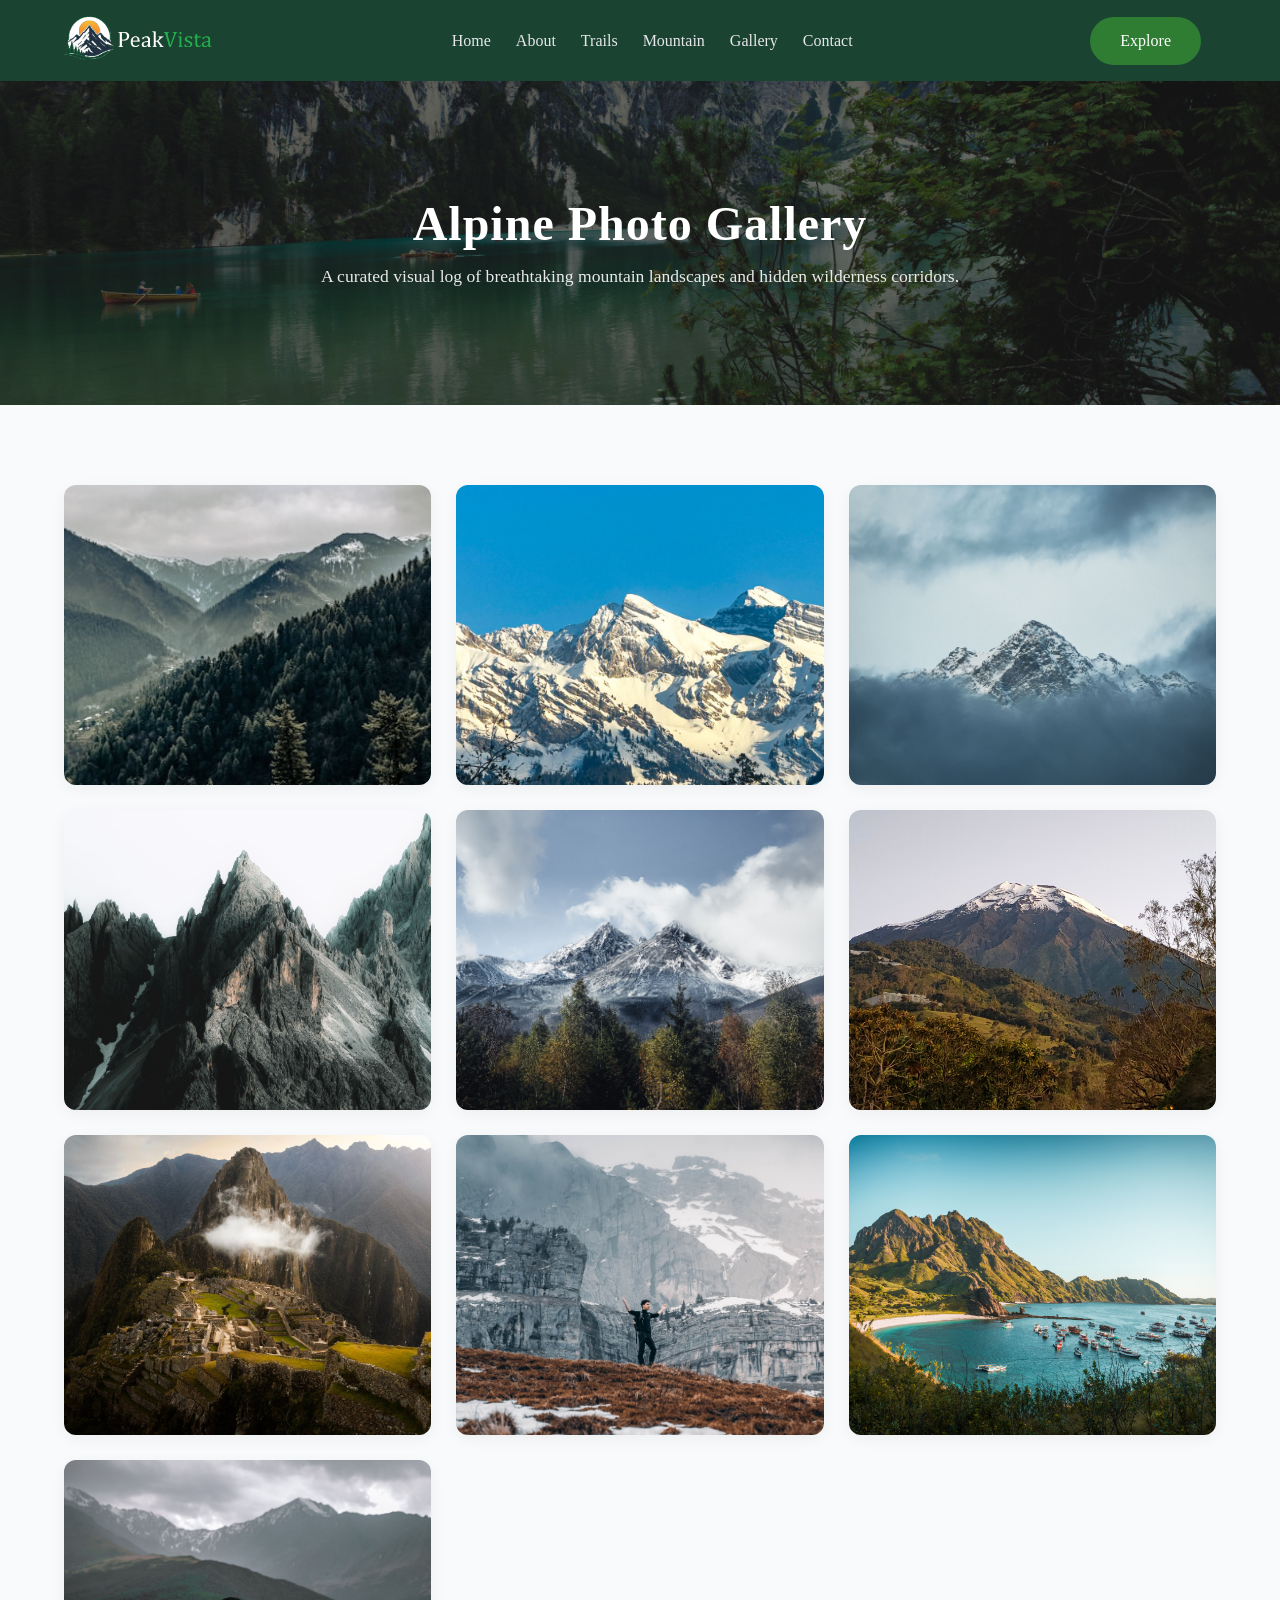
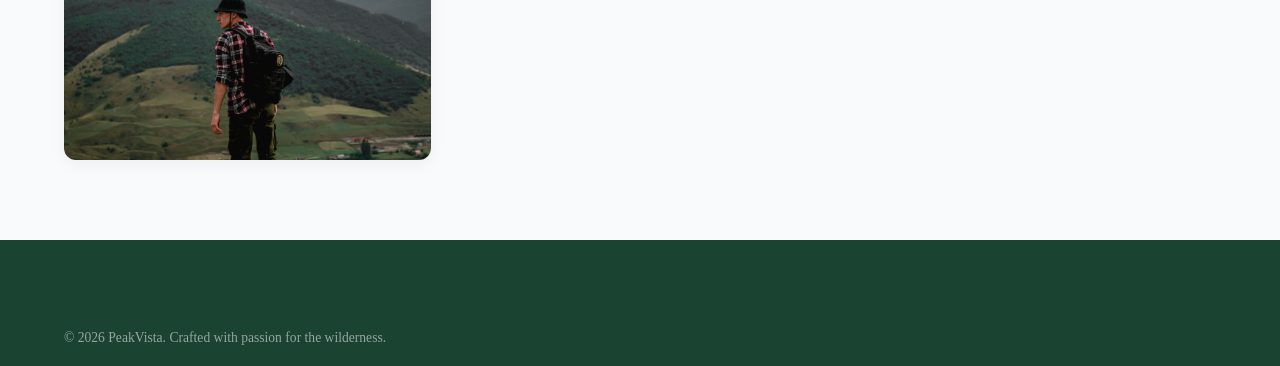
<file: gallery.html>
<!DOCTYPE html>
<html lang="en">
<head>
    <meta charset="UTF-8">
    <meta name="viewport" content="width=device-width, initial-scale=1.0">
    <title>Photo Gallery | PeakVista</title>
    <link rel="stylesheet" href="style.css">
</head>
<body>

    <!-- Header (Exact same as your previous pages) -->
    <header>
        <div class="container">
            <nav>
                <a href="index.html" class="logo">
                    <img src="IMAGES/logo.png" alt="Mountain Logo">
                </a>

                <ul class="nav-links" id="navLinks">
                    <li><a href="index.html">Home</a></li>
                    <li><a href="about.html">About</a></li>
                    <li><a href="trails.html">Trails</a></li>
                    <li><a href="mountain.html">Mountain</a></li>
                    <li><a href="gallery.html" class="active">Gallery</a></li>
                    <li><a href="contact.html">Contact</a></li>
                </ul>

                <div class="nav-actions">
                    <a href="trails.html" class="btn">Explore</a>
                    <button class="menu-toggle" id="menuToggle" aria-label="Toggle Menu">
                        <span class="bar"></span>
                        <span class="bar"></span>
                        <span class="bar"></span>
                    </button>
                </div>
            </nav>
        </div>
    </header>

    <!-- Subpage Banner Header -->
    <section class="subpage-hero bg-gallery-hero">
        <div class="subpage-overlay"></div>
        <div class="subpage-hero-content">
            <h1>Alpine Photo Gallery</h1>
            <p>A curated visual log of breathtaking mountain landscapes and hidden wilderness corridors.</p>
        </div>
    </section>

       <!-- Gallery Grid Section -->
       <!-- Gallery Grid Section -->
    <section class="gallery-section">
        <div class="container">
            <div class="gallery-grid">
                
                <!-- Photo 1: mountain 1.png -->
                <div class="gallery-item scroll-reveal">
                    <img src="IMAGES/mountain.jpg" alt="Moody snow covered peak piercing dark storm clouds">
                    <div class="gallery-item-overlay">
                        <h4>Storm Crest Peak</h4>
                        <p>High-altitude winter conditions</p>
                    </div>
                </div>

                <!-- Photo 2: mountain 2.png -->
                <div class="gallery-item scroll-reveal">
                    <img src="IMAGES/mountain 2.jpg" alt="Sharp craggy limestone rock needle spire jagged towers">
                    <div class="gallery-item-overlay">
                        <h4>Dolomite Spires</h4>
                        <p>Technical vertical rock faces</p>
                    </div>
                </div>

                <!-- Photo 3: mountain 3.png -->
                <div class="gallery-item scroll-reveal">
                    <img src="IMAGES/mountain 3.jpg" alt="Snow capped massifs framed behind dense autumn evergreen pine forest tree lines">
                    <div class="gallery-item-overlay">
                        <h4>High Tatra Forest</h4>
                        <p>Alpine valleys in changing seasons</p>
                    </div>
                </div>

                <!-- Photo 4: mountain 4.png -->
                <div class="gallery-item scroll-reveal">
                    <img src="IMAGES/mountain 4.jpg" alt="Symmetrical volcano peak with snowy crown rising behind hills">
                    <div class="gallery-item-overlay">
                        <h4>Nevado Volcano</h4>
                        <p>Highland ridges and deep routes</p>
                    </div>
                </div>

                <!-- Photo 5: mountain 5.png -->
                <div class="gallery-item scroll-reveal">
                    <img src="IMAGES/mountain 5.jpg" alt="Sunlit ancient citadel ruins carved over sharp mountain ridges with a cloud hanging over the valley">
                    <div class="gallery-item-overlay">
                        <h4>Machu Picchu Citadel</h4>
                        <p>Sacred historical mountain trails</p>
                    </div>
                </div>

                <!-- Photo 6: mountain 6.png -->
                <div class="gallery-item scroll-reveal">
                    <img src="IMAGES/mountain 6.jpg" alt="Panoramic view of blue ocean bay bay wrapped by rugged grassy hills with boats anchored">
                    <div class="gallery-item-overlay">
                        <h4>Padar Archipelago</h4>
                        <p>Where coastal ridges meet oceanic water</p>
                    </div>
                </div>

                <!-- Photo 7: mountain 7.png -->
                <div class="gallery-item scroll-reveal">
                    <img src="IMAGES/mountain 7.jpg" alt="Hiker in plaid shirt with a backpack standing on rocks looking over mountain valley settlement village">
                    <div class="gallery-item-overlay">
                        <h4>Valley Overlook</h4>
                        <p>Scouting remote mountain communities</p>
                    </div>
                </div>

                <!-- Photo 8: mountain 8.jpg -->
                <div class="gallery-item scroll-reveal">
                    <img src="IMAGES/mountain 11.jpg" alt="Climber standing on high alpine meadow ridge raising arms in victory toward vast rocky cliffs">
                    <div class="gallery-item-overlay">
                        <h4>Alpine Ascent Victory</h4>
                        <p>Celebrating the push toward high passes</p>
                    </div>
                </div>

                <!-- Photo 9: mountain 9.jpg -->
                <div class="gallery-item scroll-reveal">
                    <img src="IMAGES/mountain 9.jpg" alt="Hiker walking down a stone path through summer mountain meadows leading toward a deep blue alpine lake reservoir">
                    <div class="gallery-item-overlay">
                        <h4>Tatra Lake Trek</h4>
                        <p>Glacial basin tracking routes</p>
                    </div>
                </div>

                <!-- Photo 10: mountain 10.jpg -->
                <div class="gallery-item scroll-reveal">
                    <img src="IMAGES/mountain 10.jpg" alt="Skier in bright pink suit standing on pristine powdery snow slope looking across winter mountain range forest lines">
                    <div class="gallery-item-overlay">
                        <h4>Glacial Ski Slopes</h4>
                        <p>Fresh powder tracking expeditions</p>
                    </div>
                </div>

            </div>
        </div>
    </section>


    <!-- Shared Footer -->
    <footer>
        <div class="container footer-bottom-flex" style="padding: 20px 0; text-align: center;">
            <p>&copy; 2026 PeakVista. Crafted with passion for the wilderness.</p>
        </div>
    </footer>

    <script src="script.js"></script>
</body>
</html>
</file>
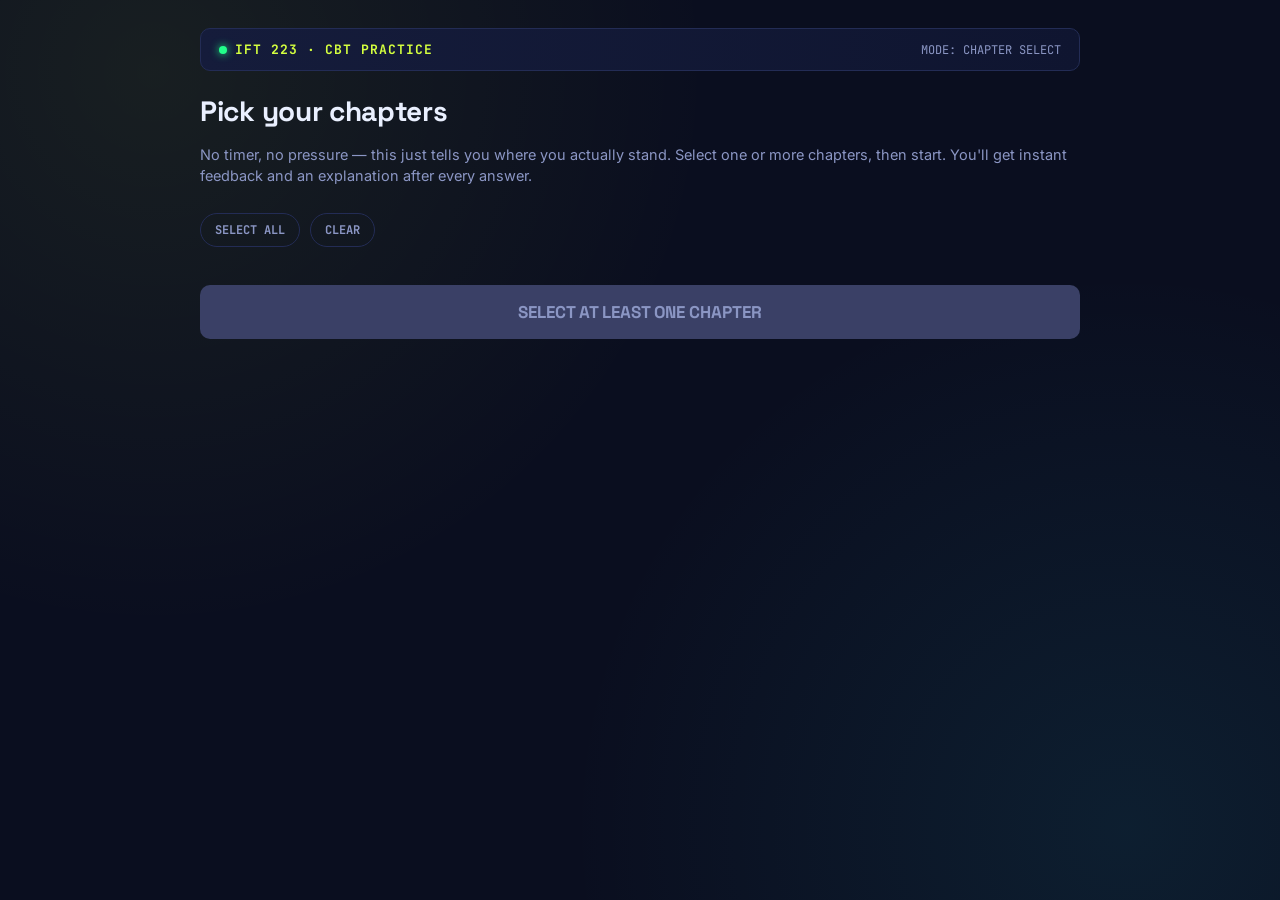
<file: IMAGES/IFT223_CBT_Practice.html>
<!DOCTYPE html>
<html lang="en">
<head>
<meta charset="UTF-8">
<meta name="viewport" content="width=device-width, initial-scale=1.0">
<title>IFT 223 — CBT Practice</title>
<link rel="preconnect" href="https://fonts.googleapis.com">
<link href="https://fonts.googleapis.com/css2?family=Space+Grotesk:wght@500;700&family=Inter:wght@400;500;600;700&family=JetBrains+Mono:wght@500;700&display=swap" rel="stylesheet">
<style>
  :root{
    --bg:#0A0E1F;
    --bg2:#0F1530;
    --card:#131A33;
    --card-border:#232C55;
    --lime:#D4FF3F;
    --cyan:#31E1F7;
    --green:#22FF8B;
    --red:#FF3B5C;
    --text:#EAF0FF;
    --muted:#8B96C4;
    --amber:#FFC53D;
  }
  *{box-sizing:border-box;}
  html,body{margin:0;padding:0;}
  body{
    background:
      radial-gradient(circle at 12% 8%, rgba(212,255,63,0.07), transparent 40%),
      radial-gradient(circle at 88% 92%, rgba(49,225,247,0.08), transparent 40%),
      var(--bg);
    color:var(--text);
    font-family:'Inter',sans-serif;
    min-height:100vh;
  }
  .wrap{max-width:920px;margin:0 auto;padding:28px 20px 60px;}

  /* ===== HEADER BAR (CBT strip) ===== */
  .cbt-bar{
    display:flex;align-items:center;justify-content:space-between;
    background:linear-gradient(90deg,#151C3B,#0F1530);
    border:1px solid var(--card-border);
    border-radius:10px;
    padding:12px 18px;
    margin-bottom:22px;
  }
  .cbt-bar .brand{
    font-family:'JetBrains Mono',monospace;
    font-weight:700;
    letter-spacing:1px;
    font-size:13px;
    color:var(--lime);
    display:flex;align-items:center;gap:8px;
  }
  .dot{width:8px;height:8px;border-radius:50%;background:var(--green);box-shadow:0 0 8px var(--green);animation:pulse 1.6s infinite ease-in-out;}
  @keyframes pulse{0%,100%{opacity:1;}50%{opacity:.35;}}
  .cbt-bar .meta{font-family:'JetBrains Mono',monospace;font-size:12px;color:var(--muted);}

  h1{font-family:'Space Grotesk',sans-serif;font-size:28px;margin:0 0 6px;letter-spacing:-0.3px;}
  .sub{color:var(--muted);font-size:14.5px;margin-bottom:26px;line-height:1.5;}

  /* ===== SELECT SCREEN ===== */
  .chapter-grid{
    display:grid;
    grid-template-columns:repeat(auto-fill,minmax(200px,1fr));
    gap:12px;
    margin-bottom:22px;
  }
  .chap-btn{
    background:var(--card);
    border:1px solid var(--card-border);
    border-radius:10px;
    padding:14px 16px;
    cursor:pointer;
    text-align:left;
    color:var(--text);
    transition:border-color .15s, transform .1s, background .15s;
    font-family:'Inter',sans-serif;
  }
  .chap-btn:hover{border-color:var(--cyan);transform:translateY(-1px);background:#161E3D;}
  .chap-btn.selected{border-color:var(--lime);background:#1A2140;box-shadow:0 0 0 1px var(--lime) inset;}
  .chap-num{font-family:'JetBrains Mono',monospace;color:var(--cyan);font-size:12px;font-weight:700;}
  .chap-title{font-size:14px;font-weight:600;margin-top:4px;line-height:1.3;}
  .chap-count{font-size:12px;color:var(--muted);margin-top:6px;}

  .select-all-row{display:flex;gap:10px;margin-bottom:16px;flex-wrap:wrap;}
  .pill-btn{
    font-family:'JetBrains Mono',monospace;font-size:12px;font-weight:700;
    background:transparent;border:1px solid var(--card-border);color:var(--muted);
    padding:8px 14px;border-radius:999px;cursor:pointer;
  }
  .pill-btn:hover{border-color:var(--lime);color:var(--lime);}

  .start-btn{
    display:block;width:100%;
    background:var(--lime);color:#0A0E1F;
    font-family:'Space Grotesk',sans-serif;font-weight:700;font-size:17px;
    border:none;border-radius:10px;padding:16px;cursor:pointer;
    margin-top:18px;
    box-shadow:0 0 24px rgba(212,255,63,0.25);
    transition:transform .1s, box-shadow .15s;
  }
  .start-btn:hover{transform:translateY(-1px);box-shadow:0 0 30px rgba(212,255,63,0.4);}
  .start-btn:disabled{background:#3A4066;color:var(--muted);cursor:not-allowed;box-shadow:none;}

  /* ===== QUIZ SCREEN ===== */
  .progress-row{display:flex;align-items:center;gap:12px;margin-bottom:18px;}
  .progress-track{flex:1;height:8px;background:var(--card);border-radius:99px;overflow:hidden;border:1px solid var(--card-border);}
  .progress-fill{height:100%;background:linear-gradient(90deg,var(--lime),var(--cyan));transition:width .25s ease;}
  .progress-label{font-family:'JetBrains Mono',monospace;font-size:12px;color:var(--muted);white-space:nowrap;}

  .qcard{
    background:var(--card);
    border:1px solid var(--card-border);
    border-radius:14px;
    padding:26px;
  }
  .qtag{
    display:inline-block;font-family:'JetBrains Mono',monospace;font-size:11px;font-weight:700;
    color:var(--bg);background:var(--cyan);padding:4px 10px;border-radius:6px;margin-bottom:14px;
  }
  .qtext{font-family:'Space Grotesk',sans-serif;font-size:19px;line-height:1.4;margin-bottom:20px;}

  .options{display:flex;flex-direction:column;gap:10px;}
  .opt{
    display:flex;align-items:center;gap:12px;
    background:#0F1530;border:1.5px solid var(--card-border);
    border-radius:10px;padding:14px 16px;
    cursor:pointer;font-size:15px;
    transition:border-color .12s, background .12s;
  }
  .opt:hover:not(.locked){border-color:var(--cyan);background:#131C42;}
  .opt .letter{
    font-family:'JetBrains Mono',monospace;font-weight:700;font-size:13px;
    width:26px;height:26px;border-radius:6px;background:#1C2450;color:var(--muted);
    display:flex;align-items:center;justify-content:center;flex-shrink:0;
  }
  .opt.correct{border-color:var(--green);background:rgba(34,255,139,0.09);}
  .opt.correct .letter{background:var(--green);color:#06210F;}
  .opt.wrong{border-color:var(--red);background:rgba(255,59,92,0.09);}
  .opt.wrong .letter{background:var(--red);color:#2A0710;}
  .opt.locked{cursor:default;}
  .opt.dim{opacity:.45;}

  .feedback{
    margin-top:18px;padding:16px 18px;border-radius:10px;
    font-size:14.5px;line-height:1.55;
    display:none;
  }
  .feedback.show{display:block;}
  .feedback.correct{background:rgba(34,255,139,0.08);border:1px solid var(--green);}
  .feedback.wrong{background:rgba(255,59,92,0.08);border:1px solid var(--red);}
  .feedback .fb-title{font-family:'Space Grotesk',sans-serif;font-weight:700;font-size:15px;margin-bottom:6px;}
  .feedback.correct .fb-title{color:var(--green);}
  .feedback.wrong .fb-title{color:var(--red);}

  .nav-row{display:flex;justify-content:space-between;align-items:center;margin-top:22px;}
  .next-btn{
    background:var(--lime);color:#0A0E1F;font-family:'Space Grotesk',sans-serif;font-weight:700;
    border:none;border-radius:9px;padding:13px 26px;cursor:pointer;font-size:15px;
    display:none;
  }
  .next-btn.show{display:inline-block;}
  .quit-btn{
    background:transparent;color:var(--muted);border:1px solid var(--card-border);
    border-radius:9px;padding:13px 18px;cursor:pointer;font-family:'JetBrains Mono',monospace;font-size:12px;
  }
  .quit-btn:hover{border-color:var(--red);color:var(--red);}

  /* ===== RESULTS SCREEN ===== */
  .result-card{background:var(--card);border:1px solid var(--card-border);border-radius:16px;padding:34px;text-align:center;}
  .score-big{font-family:'Space Grotesk',sans-serif;font-size:56px;font-weight:700;margin:6px 0;}
  .verdict{
    font-family:'Space Grotesk',sans-serif;font-size:20px;font-weight:700;
    padding:14px 18px;border-radius:10px;margin:20px 0;
  }
  .verdict.ready{background:rgba(34,255,139,0.1);border:1px solid var(--green);color:var(--green);}
  .verdict.close{background:rgba(255,197,61,0.1);border:1px solid var(--amber);color:var(--amber);}
  .verdict.notready{background:rgba(255,59,92,0.1);border:1px solid var(--red);color:var(--red);}
  .chap-breakdown{text-align:left;margin-top:22px;}
  .breakdown-row{
    display:flex;justify-content:space-between;align-items:center;
    padding:10px 14px;border-bottom:1px solid var(--card-border);font-size:14px;
  }
  .breakdown-row:last-child{border-bottom:none;}
  .bar-mini{flex:1;height:6px;background:#0F1530;border-radius:99px;margin:0 12px;overflow:hidden;}
  .bar-mini-fill{height:100%;background:var(--cyan);}
  .result-actions{display:flex;gap:12px;margin-top:26px;flex-wrap:wrap;justify-content:center;}
  .action-btn{
    font-family:'Space Grotesk',sans-serif;font-weight:700;border-radius:9px;padding:13px 22px;
    cursor:pointer;font-size:14.5px;border:none;
  }
  .action-btn.primary{background:var(--lime);color:#0A0E1F;}
  .action-btn.secondary{background:transparent;color:var(--text);border:1px solid var(--card-border);}

  .hidden{display:none !important;}
  ::selection{background:var(--lime);color:#0A0E1F;}
</style>
</head>
<body>
<div class="wrap">

  <div class="cbt-bar">
    <div class="brand"><span class="dot"></span> IFT 223 · CBT PRACTICE</div>
    <div class="meta" id="statusMeta">MODE: CHAPTER SELECT</div>
  </div>

  <!-- ============ SELECT SCREEN ============ -->
  <div id="selectScreen">
    <h1>Pick your chapters</h1>
    <p class="sub">No timer, no pressure — this just tells you where you actually stand. Select one or more chapters, then start. You'll get instant feedback and an explanation after every answer.</p>

    <div class="select-all-row">
      <button class="pill-btn" onclick="selectAll(true)">SELECT ALL</button>
      <button class="pill-btn" onclick="selectAll(false)">CLEAR</button>
    </div>

    <div class="chapter-grid" id="chapterGrid"></div>

    <button class="start-btn" id="startBtn" onclick="startQuiz()" disabled>SELECT AT LEAST ONE CHAPTER</button>
  </div>

  <!-- ============ QUIZ SCREEN ============ -->
  <div id="quizScreen" class="hidden">
    <div class="progress-row">
      <div class="progress-track"><div class="progress-fill" id="progressFill" style="width:0%"></div></div>
      <div class="progress-label" id="progressLabel">Q1 / 10</div>
    </div>

    <div class="qcard">
      <div class="qtag" id="qChapterTag">CH.1</div>
      <div class="qtext" id="qText">Question text</div>
      <div class="options" id="optionsBox"></div>
      <div class="feedback" id="feedbackBox">
        <div class="fb-title" id="fbTitle"></div>
        <div id="fbExplain"></div>
      </div>
    </div>

    <div class="nav-row">
      <button class="quit-btn" onclick="quitToSelect()">← END SESSION</button>
      <button class="next-btn" id="nextBtn" onclick="nextQuestion()">NEXT QUESTION →</button>
    </div>
  </div>

  <!-- ============ RESULTS SCREEN ============ -->
  <div id="resultScreen" class="hidden">
    <h1>Session complete</h1>
    <p class="sub">Here's exactly where you stand right now.</p>
    <div class="result-card">
      <div style="font-family:'JetBrains Mono',monospace;color:var(--muted);font-size:13px;">YOUR SCORE</div>
      <div class="score-big" id="scoreBig">0%</div>
      <div style="color:var(--muted);font-size:14px;" id="scoreSub">0 / 0 correct</div>

      <div class="verdict" id="verdictBox"></div>

      <div class="chap-breakdown" id="breakdownBox"></div>

      <div class="result-actions">
        <button class="action-btn secondary" onclick="retrySameChapters()">RETRY THESE CHAPTERS</button>
        <button class="action-btn primary" onclick="backToSelect()">CHOOSE DIFFERENT CHAPTERS</button>
      </div>
    </div>
  </div>

</div>

<script>
/* ============ QUESTION BANK ============ */
const CHAPTERS = [
{id:1, title:"Intro to Systems Analysis & Design", questions:[
  {q:"What are the five basic elements of a system?", opts:["Input, Processing, Output, Feedback, Control","Data, Info, Knowledge, Wisdom, Action","Plan, Do, Check, Act, Review","Hardware, Software, People, Data, Network"], correct:0, explain:"A system's five basic elements are Input, Processing, Output, Feedback, and Control — inputs are transformed by processing into outputs, while feedback and control keep the system on track toward its goal."},
  {q:"Which best defines an Information System?", opts:["A computer alone processing data","A collection of people, procedures, hardware, software, networks, and data resources that collect, process, store, and distribute information","A single database","A programming language"], correct:1, explain:"An Information System is broader than just a computer — it's the combination of people, procedures, hardware, software, networks, and data working together to support decision-making and control."},
  {q:"Which type of IS processes routine daily transactions like payroll and banking?", opts:["DSS","MIS","TPS","ESS"], correct:2, explain:"Transaction Processing Systems (TPS) handle high-volume, routine daily transactions such as sales, payroll, and banking with speed, accuracy, and reliability."},
  {q:"MIS primarily does what?", opts:["Handles raw transactions directly","Converts TPS data into useful management reports","Provides strategic dashboards for executives only","Assists semi-structured decisions with what-if analysis"], correct:1, explain:"Management Information Systems (MIS) take the data generated by TPS and summarize it into reports (e.g., sales analysis, inventory reports) that support middle management decisions."},
  {q:"DSS is best described as:", opts:["A system for senior executives only","A system that assists managers in semi-structured decisions using analytical models","A system that integrates all organizational processes","A system that manages customer relationships"], correct:1, explain:"Decision Support Systems (DSS) use analytical models and 'what-if' analysis to help managers make semi-structured decisions, e.g., investment analysis or forecasting."},
  {q:"How many major components does an information system have?", opts:["4","5","6","7"], correct:2, explain:"An information system has six major components: Hardware, Software, Data, Procedures, Networks, and People."},
  {q:"Data vs Information — which is correct?", opts:["Data is processed; Information is raw","Data is raw facts; Information is processed, meaningful facts","Data is organized; Information is unorganized","Data is output; Information is input"], correct:1, explain:"Data is raw, unorganized facts (e.g., 50, 65, 80, 75) with little inherent meaning. Information is data that's been processed into something organized and meaningful (e.g., 'Average score = 67.5')."},
  {q:"Which is NOT listed as a core responsibility of a systems analyst?", opts:["Identifying user requirements","Designing solutions","Manufacturing hardware","Training users"], correct:2, explain:"Systems analysts study problems, gather requirements, design and coordinate solutions, test systems, document, and train users — manufacturing hardware isn't part of the role."}
]},
{id:2, title:"Systems Development Life Cycle (SDLC)", questions:[
  {q:"What does SDLC stand for?", opts:["Software Design Life Cost","Systems Development Life Cycle","System Data Life Control","Structured Development Life Chart"], correct:1, explain:"SDLC = Systems Development Life Cycle, a structured process for planning, designing, developing, testing, implementing, and maintaining information systems."},
  {q:"What is the correct order of SDLC phases?", opts:["Design→Planning→Analysis→Testing→Dev→Implementation", "Planning→Feasibility→Requirements Analysis→Design→Development→Testing→Implementation→Maintenance","Testing→Design→Planning→Development","Feasibility→Planning→Testing→Design"], correct:1, explain:"The standard SDLC sequence is: Planning → Feasibility Study → Requirements Analysis → System Design → Development → Testing → Implementation → Maintenance."},
  {q:"Which feasibility type asks 'will benefits exceed costs?'", opts:["Technical","Economic","Legal","Schedule"], correct:1, explain:"Economic feasibility evaluates whether the expected benefits of a project justify its costs, often using cost-benefit analysis or ROI."},
  {q:"Functional requirements describe:", opts:["How well the system performs","What the system should do","Hardware specs only","Project budget"], correct:1, explain:"Functional requirements describe system operations/behaviors — what the system does (e.g., user login, payment processing). Non-functional requirements describe how well it performs."},
  {q:"Which changeover method replaces the old system immediately?", opts:["Parallel","Pilot","Direct","Phased"], correct:2, explain:"Direct Changeover replaces the old system immediately with the new one — fast, but high risk if problems occur."},
  {q:"Parallel changeover's main advantage is:", opts:["Fastest implementation","Lower risk since the old system still runs as a backup","Lowest cost","No training needed"], correct:1, explain:"In Parallel Changeover, old and new systems run simultaneously for a period, reducing risk because the old system acts as a safety net — though it increases operational cost."},
  {q:"A key disadvantage of SDLC is:", opts:["Too flexible","Time-consuming with high documentation requirements","No documentation produced","Reduces communication among stakeholders"], correct:1, explain:"SDLC's structured approach can be time-consuming, requires significant documentation, may involve high costs, and struggles to accommodate changing requirements."},
  {q:"The output of the Requirements Analysis phase is typically:", opts:["Project charter","System Requirements Specification (SRS)","Test report","Feasibility report"], correct:1, explain:"Requirements Analysis produces the System Requirements Specification (SRS), which documents the functional and non-functional requirements gathered from users."}
]},
{id:3, title:"Alternative System Development Approaches", questions:[
  {q:"The Waterfall model is best described as:", opts:["Iterative with continuous feedback","Sequential — each phase completed before the next begins","Rapid, reusable-component based","Risk-driven spiral cycles"], correct:1, explain:"Waterfall is a sequential model: Requirements → Design → Development → Testing → Deployment → Maintenance, with each phase completed before moving to the next."},
  {q:"Which model uses repeated cycles of Planning → Risk Analysis → Engineering → Evaluation?", opts:["Waterfall","Spiral","Incremental","RAD"], correct:1, explain:"The Spiral Model combines iterative development with risk management, cycling through Planning, Risk Analysis, Engineering, and Evaluation until completion."},
  {q:"A throwaway prototype is:", opts:["Refined into the final system","Developed temporarily and discarded later","Never actually built","The same as an evolutionary prototype"], correct:1, explain:"A Throwaway Prototype is built to clarify requirements and then discarded, unlike an Evolutionary Prototype which is gradually refined into the final system."},
  {q:"RAD (Rapid Application Development) emphasizes:", opts:["Heavy documentation","Fast development using reusable components and high user involvement","Strict sequential phases","No user involvement"], correct:1, explain:"RAD focuses on rapid development and fast delivery through reusable components, frequent prototyping, and high user participation."},
  {q:"In Scrum, who represents customer interests?", opts:["Scrum Master","Development Team","Product Owner","Stakeholder Committee"], correct:2, explain:"The Product Owner represents customer/business interests and manages the Product Backlog, while the Scrum Master facilitates the process and the Development Team builds the product."},
  {q:"A Sprint in Scrum typically lasts:", opts:["6 months","1–4 weeks","1 day","1 year"], correct:1, explain:"A Sprint is a short development cycle lasting approximately 1–4 weeks, ending with a Sprint Review and Sprint Retrospective."},
  {q:"The XP practice of two developers writing code together is called:", opts:["Pair programming","Sprint review","Big bang integration","Continuous deployment"], correct:0, explain:"Pair programming is a core Extreme Programming (XP) practice, alongside continuous testing, continuous integration, small releases, and simple design."},
  {q:"DevOps primarily combines:", opts:["Marketing and sales","Software development and IT operations","HR and finance","Design and testing only"], correct:1, explain:"DevOps combines software development and IT operations to improve collaboration and automation, following a Planning → Development → Building → Testing → Release → Deployment → Monitoring flow."}
]},
{id:4, title:"Project Planning & Feasibility Analysis", questions:[
  {q:"The Project Triangle constraints are:", opts:["Time, Cost, Scope (and Quality)","People, Process, Tools","Input, Process, Output","Plan, Do, Review"], correct:0, explain:"Project management is constrained by Time, Cost, Scope, and Quality — often called the Project Triangle."},
  {q:"WBS stands for:", opts:["Work Benefit Schedule","Work Breakdown Structure","Weighted Budget Summary","Workflow Business System"], correct:1, explain:"A Work Breakdown Structure (WBS) is a hierarchical decomposition of project activities into smaller, manageable tasks."},
  {q:"The PERT formula for Expected Time (TE) is:", opts:["(O+M+P)/3","(O+4M+P)/6","(O+P)/2","(4O+M+P)/6"], correct:1, explain:"PERT's Expected Time formula is TE = (O + 4M + P) / 6, where O = Optimistic, M = Most Likely, and P = Pessimistic time estimates."},
  {q:"Using O=4 days, M=8 days, P=16 days, what is TE?", opts:["6 days","8.67 days","9.33 days","10 days"], correct:1, explain:"TE = (4 + 4×8 + 16) / 6 = (4 + 32 + 16) / 6 = 52/6 = 8.67 days."},
  {q:"The Critical Path is:", opts:["The shortest path with the most slack","The longest path through project activities, determining completion time","Any random path through the network","The path with zero cost"], correct:1, explain:"The Critical Path is the longest sequence of activities determining the minimum project completion time. Activities on it have zero slack — any delay there delays the whole project."},
  {q:"Activities on the critical path have:", opts:["Maximum slack","Zero slack time","Negative slack","Variable slack"], correct:1, explain:"By definition, critical path activities have zero slack time — no delay is possible without pushing back the project's completion date."},
  {q:"A Gantt chart's main weakness is:", opts:["It's too simple to read","It doesn't clearly show activity dependencies","It can't show time at all","It requires no data"], correct:1, explain:"While Gantt charts are great for visualizing schedules with horizontal bars, they struggle to show dependencies between activities clearly, especially on large projects."},
  {q:"If annual savings = $80,000 and implementation cost = $50,000, what is the Net Benefit?", opts:["$130,000","$30,000","$50,000","$80,000"], correct:1, explain:"Net Benefit = Total Benefits − Total Costs = $80,000 − $50,000 = $30,000. Since benefits exceed costs, the project is economically feasible."}
]},
{id:5, title:"Requirements Engineering", questions:[
  {q:"Requirements engineering's main goal is:", opts:["Writing code","Discovering, documenting, analyzing, validating, and managing stakeholder needs","Testing software after release","Installing hardware"], correct:1, explain:"Requirements Engineering (RE) is the systematic process of discovering, documenting, analyzing, validating, and managing stakeholder needs and expectations for a system."},
  {q:"JAD stands for:", opts:["Joint Application Development","Java Application Design","Justified Analysis Document","Joint Analyst Discussion"], correct:0, explain:"Joint Application Development (JAD) is a structured approach where users, managers, and developers collaborate in facilitated meetings to define system requirements together."},
  {q:"Which requirements gathering method risks 'observer bias'?", opts:["Questionnaire","Observation","Document review","Brainstorming"], correct:1, explain:"Observation involves watching users perform tasks — while it yields realistic information, it's vulnerable to observer bias and users may alter their behavior when watched."},
  {q:"In MoSCoW prioritization, 'Must Have' means:", opts:["Desirable but optional","Essential requirement","Postponed for a future release","Important but not critical"], correct:1, explain:"MoSCoW classifies requirements into Must Have (essential), Should Have (important but not critical), Could Have (desirable), and Won't Have (postponed)."},
  {q:"Non-functional requirements describe:", opts:["What the system does","Quality attributes / how the system performs","Project cost","Stakeholder names"], correct:1, explain:"Non-functional requirements describe quality attributes and operational constraints — e.g., 'the system shall return results within 2 seconds' — as opposed to functional requirements which describe features."},
  {q:"A closed-ended question example is:", opts:["'What improvements would you like?'","'Do you use online registration? Yes/No'","An open group discussion","A brainstorming session"], correct:1, explain:"Closed-ended questions give respondents predefined response options (like Yes/No), unlike open-ended questions which invite free-form answers."},
  {q:"Structured interviews use:", opts:["Flexible, open-ended questions","Predetermined, standardized questions","No questions at all","Only group discussion"], correct:1, explain:"Structured interviews use predetermined, standardized questions for consistency and easy analysis, though they offer limited flexibility compared to unstructured interviews."},
  {q:"Which is an advantage of document analysis?", opts:["Documents are always up to date","Low cost and provides historical information","It removes the need for interviews entirely","It eliminates ambiguity completely"], correct:1, explain:"Document analysis (reviewing forms, reports, manuals) is low-cost and provides historical context, though documents may be outdated or missing key information."}
]},
{id:6, title:"Traditional System Modeling Techniques", questions:[
  {q:"A Context Diagram shows:", opts:["Internal processes in fine detail","The system as one process with external entities and data flows","Database tables only","Only the code structure"], correct:1, explain:"A Context Diagram is a high-level view showing the entire system as a single process, along with the external entities it interacts with and the data flows between them — it does not show internal detail."},
  {q:"In a DFD, an open-ended rectangle represents:", opts:["Process","External entity","Data store","Data flow"], correct:2, explain:"In a Data Flow Diagram, a Data Store (like a database or file) is represented by an open-ended rectangle. Processes are circles, entities are rectangles, and flows are arrows."},
  {q:"In an ERD, the diamond symbol represents:", opts:["Entity","Attribute","Relationship","Data flow"], correct:2, explain:"In an Entity Relationship Diagram, entities are rectangles, attributes are ovals, and relationships between entities are shown as diamonds."},
  {q:"Which example illustrates a Many-to-Many relationship?", opts:["Person → Passport","Department → Students","Students → Courses","Student → StudentID"], correct:2, explain:"Students → Courses is Many-to-Many since a student can take many courses and a course can have many students. Person → Passport is One-to-One; Department → Students is One-to-Many."},
  {q:"Structured English uses keywords like:", opts:["SELECT, FROM, WHERE","IF, THEN, ELSE, WHILE, DO, ENDIF","CLASS, OBJECT, METHOD","BEGIN, END only"], correct:1, explain:"Structured English describes process logic using plain English combined with programming-style keywords: IF, THEN, ELSE, WHILE, DO, ENDIF."},
  {q:"Decision Tables are especially useful when:", opts:["There is only one condition","Multiple conditions exist","No conditions exist","Diagrams are strictly preferred"], correct:1, explain:"Decision Tables provide a tabular representation of conditions and actions, making them ideal for handling multiple combined conditions systematically."},
  {q:"First Normal Form (1NF) requires:", opts:["Removing transitive dependencies","Eliminating repeating groups and ensuring atomic values","Removing partial dependencies","Creating foreign keys"], correct:1, explain:"1NF requires eliminating repeating groups and ensuring each field holds a single, atomic value — e.g., splitting a 'Courses: CSC101, CSC102' cell into separate rows."},
  {q:"3NF requires satisfying 2NF and additionally:", opts:["Removing repeating groups","Removing partial dependencies","Removing transitive dependencies","Merging all tables into one"], correct:2, explain:"Third Normal Form (3NF) requires satisfying 2NF and removing transitive dependencies — where non-key attributes depend on other non-key attributes rather than directly on the key."}
]},
{id:7, title:"Object-Oriented Analysis and Design (OOAD)", questions:[
  {q:"An object contains:", opts:["Only data","Only methods","Data and methods that operate on that data","Only an identity"], correct:2, explain:"An object is an entity that contains both data (attributes) and methods (operations) that act on that data, representing a real-world entity."},
  {q:"A class is best described as:", opts:["An instance of an object","A blueprint/template used to create objects","A database table","A type of diagram"], correct:1, explain:"A class is a blueprint or template that defines the attributes and methods shared by objects — objects are the actual instances created from a class."},
  {q:"Encapsulation is about:", opts:["Inheriting properties from a parent class","Combining data/methods and restricting direct access to internal data","One method behaving differently in different contexts","Hiding all classes from each other"], correct:1, explain:"Encapsulation combines data and methods within a class while restricting direct access to internal data (e.g., a BankAccount's balance is private, accessible only via Deposit()/Withdraw() methods)."},
  {q:"Method overriding achieves which type of polymorphism?", opts:["Compile-time","Run-time","Static","None of these"], correct:1, explain:"Run-time polymorphism is achieved through method overriding, while compile-time polymorphism is achieved through method overloading."},
  {q:"'Department has Students' (students can exist independently) is an example of:", opts:["Composition","Aggregation","Dependency","Generalization"], correct:1, explain:"This is Aggregation — a 'has-a' relationship where the parts (Students) can exist independently of the whole (Department)."},
  {q:"'House contains Rooms' (rooms cease to exist as part of the structure if the house is removed) illustrates:", opts:["Association","Aggregation","Composition","Dependency"], correct:2, explain:"This is Composition — a stronger relationship where the part (Room) depends entirely on the whole (House) and doesn't exist independently."},
  {q:"Abstraction in OOAD means:", opts:["Showing all implementation details","Hiding unnecessary details while showing essential features","Combining multiple unrelated classes","The same thing as encapsulation"], correct:1, explain:"Abstraction hides unnecessary complexity while exposing only essential functionality — e.g., an ATM shows 'Withdraw money' but hides the database and network processing behind it."},
  {q:"In 'Vehicle → Car, Vehicle → Motorcycle', the relationship shown is:", opts:["Aggregation","Composition","Generalization (inheritance)","Dependency"], correct:2, explain:"This is Generalization, which represents inheritance relationships — Car and Motorcycle are specialized types (subclasses) of the general Vehicle class."}
]},
{id:8, title:"Unified Modeling Language (UML)", questions:[
  {q:"UML is primarily used to:", opts:["Write source code","Visualize, specify, construct, and document software systems","Manage servers","Design hardware circuits"], correct:1, explain:"UML (Unified Modeling Language) is a standardized graphical language used to visualize, specify, construct, and document object-oriented software systems."},
  {q:"A Use Case Diagram's actor symbol is a:", opts:["Rectangle","Stick figure","Oval","Diamond"], correct:1, explain:"Actors (users or external systems) are represented by stick figures in a Use Case Diagram; use cases themselves are ovals."},
  {q:"Which diagram shows interactions among objects over time using lifelines?", opts:["Class diagram","Sequence diagram","Deployment diagram","Package diagram"], correct:1, explain:"A Sequence Diagram shows time-ordered interactions among objects, using lifelines to represent each object's existence and messages to show communication (e.g., Customer → ATM → Bank Database)."},
  {q:"A Deployment Diagram's 'Node' represents:", opts:["A software class","Hardware devices like servers/clients","A use case","A package"], correct:1, explain:"In a Deployment Diagram, a Node represents physical hardware — such as a Server, Client Computer, or Mobile Device — showing where software components are installed."},
  {q:"Which of these is a Structural UML diagram?", opts:["Activity","State","Class","Sequence"], correct:2, explain:"Class Diagrams are structural (they show system organization). Activity, State, and Sequence diagrams are all behavioral, showing dynamic actions/interactions."},
  {q:"Which of these is a Behavioral UML diagram?", opts:["Component","Deployment","Package","Activity"], correct:3, explain:"Activity Diagrams are behavioral — they show workflow processes. Component, Deployment, and Package diagrams are all structural."},
  {q:"A State Diagram shows:", opts:["Hardware deployment layout","Changes in an object's state over its lifecycle","Class attributes only","System components only"], correct:1, explain:"A State Diagram illustrates how an object's state changes over its lifecycle — e.g., an order moving through Created → Payment Pending → Confirmed → Delivered."},
  {q:"A Class Diagram typically shows:", opts:["Only class names","Class name, attributes, methods, and relationships","Only methods","Only physical servers"], correct:1, explain:"A Class Diagram shows a class's name, its attributes (properties), its methods (operations), and its relationships (association, aggregation, composition, inheritance, dependency) with other classes."}
]},
{id:9, title:"User Interface Design", questions:[
  {q:"HCI stands for:", opts:["Human-Computer Interaction","High-Complexity Interface","Hardware-Component Integration","Human-Centered Innovation"], correct:0, explain:"Human–Computer Interaction (HCI) is the study, design, and evaluation of interactions between people and computer systems, drawing on computer science, psychology, and design."},
  {q:"UX (User Experience) focuses mainly on:", opts:["Only visual appearance","A user's overall feelings, perceptions, and satisfaction","Hardware specifications","Server architecture"], correct:1, explain:"UX is broader than visual design — it covers usability, accessibility, visual design, performance, and overall user satisfaction with the system."},
  {q:"The UI principle where interface elements behave the same throughout the system is:", opts:["Simplicity","Consistency","Feedback","Visibility"], correct:1, explain:"Consistency means interface elements (buttons, colors, navigation) behave and look similar throughout the system, helping users build predictable expectations."},
  {q:"A wireframe primarily focuses on:", opts:["Final visual polish","Structure and functionality, not appearance","Color schemes","Marketing copy"], correct:1, explain:"Wireframes are simple layouts showing structure and functionality — they intentionally leave out visual polish, which comes later in prototypes/final design."},
  {q:"A low-fidelity prototype example is:", opts:["A clickable interactive interface","Paper sketches / basic wireframes","A finished production app","A fully coded system"], correct:1, explain:"Low-fidelity prototypes are simple representations like paper sketches or basic wireframes; high-fidelity prototypes are detailed, interactive versions (e.g., clickable interfaces)."},
  {q:"Responsive design primarily ensures:", opts:["Faster servers","Interfaces adapt automatically to different screen sizes and devices","More colors on screen","Less accessibility"], correct:1, explain:"Responsive design uses flexible layouts, flexible images, and media queries so interfaces automatically adapt to computers, tablets, and smartphones."},
  {q:"Which is a visual accessibility consideration?", opts:["Captions","Keyboard navigation","Large text and color contrast","Simple language"], correct:2, explain:"Visual accessibility covers things like large text, color contrast, and screen reader compatibility. Captions address hearing accessibility; keyboard navigation addresses physical accessibility."},
  {q:"The 'Think-Aloud' method is a technique used in:", opts:["Database design","Usability testing","Network configuration","Risk management"], correct:1, explain:"In the Think-Aloud method, users explain their thoughts out loud while using a system — one of several usability testing methods, alongside observation and A/B testing."}
]},
{id:10, title:"Open Source Software", questions:[
  {q:"Open Source Software is defined by:", opts:["Code hidden from users","Source code publicly available for use, modification, and redistribution","Always being paid software","Only being used by governments"], correct:1, explain:"Open Source Software (OSS) makes its source code publicly available so users can study, modify, and redistribute it under specified licenses."},
  {q:"Which license requires derivative works to remain open source?", opts:["MIT","BSD","GPL","Apache"], correct:2, explain:"The GNU General Public License (GPL) requires that modified/derivative software also remain open source, unlike the more permissive MIT, BSD, or Apache licenses."},
  {q:"'git clone' is used to:", opts:["Save changes","Download/copy a repository","Delete a repository","View status"], correct:1, explain:"'git clone' downloads a copy of a repository. 'git commit' saves changes, 'git status' views current state, and there's no built-in delete command in the list given."},
  {q:"GitHub's Pull Request feature allows:", opts:["Automatic deployment only","Review of changes before merging","Deleting repositories","Hosting hardware"], correct:1, explain:"Pull Requests let team members review proposed code changes before they're merged into the main codebase — a core GitHub collaboration feature."},
  {q:"Linux is best described as:", opts:["A proprietary database","An open-source operating system based on Unix principles","A web scripting language","A JavaScript runtime"], correct:1, explain:"Linux is an open-source operating system based on Unix principles, widely used in servers, cloud computing, and embedded systems."},
  {q:"MySQL is:", opts:["A programming language","An open-source relational database management system","A web server","A version control system"], correct:1, explain:"MySQL is an open-source relational database management system known for high performance, scalability, and multi-user access."},
  {q:"Node.js is notable for its:", opts:["Client-side only design","Event-driven architecture for server-side JavaScript","Being a database","Being a hardware device"], correct:1, explain:"Node.js is a JavaScript runtime environment for server-side applications, known for its event-driven architecture and fast, scalable execution."},
  {q:"A key advantage of OSS is:", opts:["Guaranteed dedicated official support","Security through transparency — many contributors can find and fix flaws","Always being more expensive","Always being proprietary"], correct:1, explain:"Because OSS code is open to inspection, many contributors worldwide can identify and fix security vulnerabilities — this is 'security through transparency.'"}
]},
{id:11, title:"Component-Based Software Development (CBSD)", questions:[
  {q:"CBSD emphasizes building systems by:", opts:["Writing everything from scratch","Assembling reusable software components","Avoiding all reuse","Using one big monolithic module"], correct:1, explain:"Component-Based Software Development builds systems by assembling reusable, self-contained software components rather than building every function independently."},
  {q:"A key characteristic of software components is:", opts:["Tight coupling","Reusability and standardized interfaces","No encapsulation","Hard dependency on other components"], correct:1, explain:"Software components are characterized by Reusability, Replaceability, Independence, Encapsulation, and Standardized Interfaces — they communicate through well-defined interfaces."},
  {q:"Middleware's main function is:", opts:["Writing user interfaces","Acting as intermediary facilitating communication between applications, OS, and databases","Replacing databases entirely","Designing hardware"], correct:1, explain:"Middleware sits between applications, operating systems, and databases, facilitating communication, data management, security, and transaction management."},
  {q:"Black-box reuse means:", opts:["Components modified before reuse","Components used without modification","Building new components from scratch","Discarding old components"], correct:1, explain:"Black-Box Reuse means using a component exactly as-is, without modification — as opposed to White-Box Reuse, where the component is modified before reuse."},
  {q:"A software framework (e.g., Django, Laravel) provides:", opts:["Hardware only","A reusable, structured collection of components/libraries/tools for development","Only documentation","Only a database engine"], correct:1, explain:"A software framework is a reusable collection of components, libraries, and tools providing a predefined structure for application development — examples include Django, Laravel, and Spring."},
  {q:"A major challenge of CBSD is:", opts:["Too little reuse happening","Integration and compatibility problems between components","It being impossible to scale","No third-party risk"], correct:1, explain:"CBSD's key challenges include integration problems, compatibility issues across different technologies, security risks from third-party components, and dependency/version management problems."},
  {q:"In component architecture, 'Connectors' refer to:", opts:["Functional units of the system","Mechanisms that support interactions among components","Configuration files only","Hardware cables"], correct:1, explain:"Connectors are mechanisms that support interactions among components, part of the broader component architecture that also includes Components, Interfaces, and Configuration."},
  {q:"Layered architecture typically separates a system into:", opts:["Presentation, business logic, and data layers","Only front-end and back-end","One single layer","Hardware and software only"], correct:0, explain:"Layered Architecture arranges components into layers — typically Presentation, Business Logic, and Data layers — each handling a distinct responsibility."}
]},
{id:12, title:"Service-Oriented Architecture (SOA)", questions:[
  {q:"SOA emphasizes:", opts:["Tight coupling and monoliths","Loose coupling, reusability, and interoperability","No communication protocols","Hardware-only design"], correct:1, explain:"SOA is a design approach emphasizing loose coupling, reusability, interoperability, modularity, and standardized communication between services."},
  {q:"In SOA, which component stores information about available services?", opts:["Service Provider","Service Consumer","Service Registry","Communication Infrastructure"], correct:2, explain:"The Service Registry stores service descriptions and locations for discovery purposes (e.g., UDDI), letting consumers find the services they need."},
  {q:"SOAP messages are formatted using:", opts:["JSON","XML","Plain text only","Binary code"], correct:1, explain:"SOAP (Simple Object Access Protocol) uses XML for message formatting, structured with an Envelope, Header, Body, and Fault section, typically over HTTP."},
  {q:"REST uses standard HTTP methods; GET is used to:", opts:["Create data","Retrieve data","Delete data","Update data"], correct:1, explain:"In REST, GET retrieves data, POST creates data, PUT updates data, and DELETE removes data."},
  {q:"Compared to SOA, microservices typically have:", opts:["Larger, enterprise-wide services","Smaller, independently deployable, application-specific services","Shared databases only","No APIs"], correct:1, explain:"Microservices divide applications into smaller, independently deployable services (often with their own databases), whereas SOA tends toward larger, enterprise-wide services communicating via an enterprise service bus."},
  {q:"A key characteristic of services in SOA is Statelessness, meaning:", opts:["Services store all client state permanently","Services usually avoid storing client state between requests","Services can never be reused","Services must always run on one server"], correct:1, explain:"Statelessness means services generally don't retain client state information between requests, which supports scalability and reliability in distributed systems."},
  {q:"PaaS (Platform as a Service) provides:", opts:["Complete ready-to-use software apps","Development environments, tools, and middleware","Only virtual machines","Only storage"], correct:1, explain:"PaaS provides development environments, databases, and middleware for building applications — distinct from IaaS (raw infrastructure) and SaaS (finished applications)."},
  {q:"A major challenge of SOA implementation is:", opts:["Being too simple to manage","Complexity in managing large systems and governance","Having no security concerns","Zero initial cost"], correct:1, explain:"SOA implementation challenges include complexity in managing distributed systems, security risks, performance/network delays, service management difficulty, high initial cost, and governance problems maintaining standards."}
]},
{id:13, title:"System Testing & Quality Assurance", questions:[
  {q:"Unit testing focuses on:", opts:["The entire integrated system","Individual components/functions in isolation","User acceptance only","Hardware installation"], correct:1, explain:"Unit testing evaluates individual components (functions, methods, classes) in isolation, usually performed and often automated by developers."},
  {q:"Which integration approach tests higher-level modules first, using stubs?", opts:["Bottom-Up","Top-Down","Big Bang","Regression"], correct:1, explain:"Top-Down Integration starts with higher-level modules and works downward, using temporary 'stub' modules to simulate lower-level components not yet integrated."},
  {q:"Beta testing is conducted by:", opts:["Developers only, in a controlled environment","Real users in actual, real-world environments","No one — it's automated","Hardware engineers only"], correct:1, explain:"Beta testing is performed by real users under real-world conditions, while Alpha testing happens at the developer's site in a controlled environment."},
  {q:"Regression testing's purpose is to:", opts:["Test the system for the very first time","Ensure new changes haven't broken existing functionality","Skip previously tested features","Replace unit testing entirely"], correct:1, explain:"Regression testing re-runs previous test cases after changes (new features, bug fixes) to make sure existing functionality still works correctly."},
  {q:"Stress testing evaluates:", opts:["Performance under expected normal load","Performance beyond normal operating conditions","Only database size","Documentation quality"], correct:1, explain:"Stress testing pushes the system beyond normal operating conditions (e.g., testing with 100,000 users) to see how it behaves under extreme load, unlike Load Testing which uses expected workload."},
  {q:"Quality Assurance (QA) is best described as:", opts:["Reactive, product-oriented, detects defects","Proactive, process-oriented, prevents defects","The exact same thing as QC","Irrelevant to software quality"], correct:1, explain:"QA is proactive and process-oriented, focused on preventing defects through better development processes. QC is reactive and product-oriented, focused on detecting defects that already exist."},
  {q:"In the bug life cycle, after 'Fixed' the next typical stage is:", opts:["New","Retest","Assigned","Rejected only"], correct:1, explain:"The bug life cycle flows: New → Assigned → Open → Fixed → Retest → Closed (with possible alternate states like Reopened, Deferred, or Rejected)."},
  {q:"SQL Injection is an example of a:", opts:["Performance testing type","Security threat","UI design principle","Maintenance type"], correct:1, explain:"SQL Injection is a common security threat where malicious commands are used to manipulate a database — something security testing aims to detect and prevent."}
]},
{id:14, title:"System Implementation and Maintenance", questions:[
  {q:"Which changeover method has the highest risk if problems occur?", opts:["Parallel","Pilot","Direct","Phased"], correct:2, explain:"Direct Changeover replaces the old system immediately with no backup running in parallel, making it the fastest but also the highest-risk implementation method."},
  {q:"Corrective maintenance addresses:", opts:["New environmental changes","Fixing existing errors/defects after deployment","Improving usability only","Preventing all future problems"], correct:1, explain:"Corrective maintenance is a reactive process that fixes faults and defects discovered after the system has been deployed."},
  {q:"Adaptive maintenance is triggered by:", opts:["Bugs found in the code","Environmental changes like new OS, regulations, or hardware","User complaints about the UI only","Random updates with no cause"], correct:1, explain:"Adaptive maintenance modifies systems to accommodate environmental changes — e.g., updating tax software for new laws, or adjusting an app for new hardware."},
  {q:"Perfective maintenance mainly aims to:", opts:["Fix critical bugs","Improve performance, usability, or add new features","Comply with new laws","Prevent hardware failure"], correct:1, explain:"Perfective maintenance improves system performance and usability — e.g., improving the UI, increasing processing speed, or adding new features."},
  {q:"Which is an example of preventive maintenance?", opts:["Fixing a payroll calculation bug","Code restructuring/database optimization to reduce future risk","Updating tax software for a new law","Adding a new UI feature"], correct:1, explain:"Preventive maintenance proactively reduces future risks — e.g., restructuring code or optimizing a database before problems arise, rather than reacting to an existing issue."},
  {q:"Post-Implementation Review (PIR) mainly assesses:", opts:["Source code style","Whether project objectives were achieved and lessons for future projects","Only hardware specs","Marketing strategy"], correct:1, explain:"PIR is a formal assessment after deployment that examines system performance, user satisfaction, costs, benefits, and problems encountered — to confirm success and improve future projects."},
  {q:"Which is a type of documentation aimed at end users?", opts:["Technical documentation","User documentation","Operational documentation","Source code comments only"], correct:1, explain:"User Documentation (manuals, operating instructions, FAQs) is aimed at end users, while Technical Documentation targets developers and Operational Documentation targets administrators."},
  {q:"A common challenge of data conversion is:", opts:["Too much documentation","Data inconsistency, missing values, and duplicate records","Excessive training","Too many stakeholders"], correct:1, explain:"Data conversion (moving data from an old system to a new one) commonly faces challenges like data inconsistency, missing values, duplicate records, and format incompatibility."}
]},
{id:15, title:"Emerging Trends in Systems Analysis and Design", questions:[
  {q:"Machine Learning is best described as:", opts:["Identical to AI","A subset of AI that learns patterns from data to improve without explicit programming","Unrelated to AI","Only used in robotics"], correct:1, explain:"Machine Learning is a branch (subset) of AI that enables systems to learn patterns from data and improve performance without being explicitly programmed for every rule."},
  {q:"SaaS (Software as a Service) provides:", opts:["Virtual machines only","Ready-to-use software applications","Raw storage only","Hardware devices"], correct:1, explain:"SaaS delivers complete, ready-to-use software applications over the internet (e.g., online email, cloud office apps) — distinct from IaaS (infrastructure) and PaaS (development platforms)."},
  {q:"A defining characteristic of blockchain is:", opts:["Centralized control","Immutability — records are hard to alter once stored","No cryptography used","Requiring no ledger"], correct:1, explain:"Blockchain is characterized by Decentralization, Transparency, Immutability (records can't easily be altered once stored), and Security through cryptographic methods."},
  {q:"The five Vs of Big Data include Volume, Velocity, Variety, Veracity and:", opts:["Value","Vision","Verification","Volatility"], correct:0, explain:"The five Vs of Big Data are Volume (amount), Velocity (speed of generation), Variety (data types), Veracity (reliability), and Value (usefulness of information)."},
  {q:"Ransomware is a threat where:", opts:["Attackers demand payment to restore access","Systems automatically update themselves","Data is backed up safely","Code is open-sourced"], correct:0, explain:"Ransomware is malicious software where attackers demand payment (a ransom) to restore access to a system or its data — one of the common cyber threats alongside malware, phishing, and DoS attacks."},
  {q:"No-code platforms are designed mainly for:", opts:["Expert programmers only","Users with little/no programming knowledge, via graphical interfaces","Hardware engineers","Database administrators exclusively"], correct:1, explain:"No-code platforms let users with little or no programming knowledge build applications through graphical, drag-and-drop interfaces — useful for workflow automation and simple business apps."},
  {q:"IoT primarily refers to:", opts:["A single powerful computer","A network of physical devices connected via the internet, exchanging data","A programming language","A testing method"], correct:1, explain:"The Internet of Things (IoT) is a network of physical devices (sensors, smart devices) connected through the internet that collect and exchange data — e.g., smart homes, medical monitors."},
  {q:"Digital transformation refers to:", opts:["Removing all technology from an organization","Integrating digital technologies into organizational activities/processes to change how value is delivered","Only building a website","A type of hardware upgrade"], correct:1, explain:"Digital transformation is the integration of digital technologies into organizational processes, changing how organizations operate and deliver value — e.g., online banking, digital healthcare, e-learning."}
]}
];

/* ============ STATE ============ */
let selectedChapters = new Set();
let quizQuestions = [];
let currentIndex = 0;
let score = 0;
let answered = false;
let chapterResults = {}; // {chapterId: {correct, total, title}}
let lastRunChapterIds = [];

/* ============ SELECT SCREEN ============ */
function renderChapterGrid(){
  const grid = document.getElementById('chapterGrid');
  grid.innerHTML = '';
  CHAPTERS.forEach(ch=>{
    const btn = document.createElement('div');
    btn.className = 'chap-btn' + (selectedChapters.has(ch.id) ? ' selected' : '');
    btn.onclick = ()=>toggleChapter(ch.id);
    btn.innerHTML = `<div class="chap-num">CHAPTER ${ch.id}</div>
      <div class="chap-title">${ch.title}</div>
      <div class="chap-count">${ch.questions.length} questions</div>`;
    grid.appendChild(btn);
  });
  updateStartBtn();
}

function toggleChapter(id){
  if(selectedChapters.has(id)) selectedChapters.delete(id);
  else selectedChapters.add(id);
  renderChapterGrid();
}

function selectAll(all){
  selectedChapters = new Set(all ? CHAPTERS.map(c=>c.id) : []);
  renderChapterGrid();
}

function updateStartBtn(){
  const btn = document.getElementById('startBtn');
  if(selectedChapters.size === 0){
    btn.disabled = true;
    btn.textContent = 'SELECT AT LEAST ONE CHAPTER';
  } else {
    const total = CHAPTERS.filter(c=>selectedChapters.has(c.id)).reduce((s,c)=>s+c.questions.length,0);
    btn.disabled = false;
    btn.textContent = `START TEST — ${total} QUESTIONS`;
  }
}

function shuffle(arr){
  const a = [...arr];
  for(let i=a.length-1;i>0;i--){
    const j = Math.floor(Math.random()*(i+1));
    [a[i],a[j]]=[a[j],a[i]];
  }
  return a;
}

function startQuiz(){
  lastRunChapterIds = [...selectedChapters];
  quizQuestions = [];
  chapterResults = {};
  CHAPTERS.forEach(ch=>{
    if(selectedChapters.has(ch.id)){
      chapterResults[ch.id] = {correct:0, total:0, title:ch.title};
      ch.questions.forEach(q=>{
        quizQuestions.push({...q, chapterId:ch.id, chapterTitle:ch.title});
      });
    }
  });
  quizQuestions = shuffle(quizQuestions);
  currentIndex = 0;
  score = 0;
  document.getElementById('selectScreen').classList.add('hidden');
  document.getElementById('resultScreen').classList.add('hidden');
  document.getElementById('quizScreen').classList.remove('hidden');
  document.getElementById('statusMeta').textContent = 'MODE: TESTING';
  renderQuestion();
}

/* ============ QUIZ SCREEN ============ */
function renderQuestion(){
  answered = false;
  const q = quizQuestions[currentIndex];
  document.getElementById('qChapterTag').textContent = 'CH.' + q.chapterId;
  document.getElementById('qText').textContent = q.q;

  const pct = Math.round((currentIndex)/quizQuestions.length*100);
  document.getElementById('progressFill').style.width = pct + '%';
  document.getElementById('progressLabel').textContent = `Q${currentIndex+1} / ${quizQuestions.length}`;

  const box = document.getElementById('optionsBox');
  box.innerHTML = '';
  const letters = ['A','B','C','D'];
  q.opts.forEach((opt, i)=>{
    const el = document.createElement('div');
    el.className = 'opt';
    el.innerHTML = `<div class="letter">${letters[i]}</div><div>${opt}</div>`;
    el.onclick = ()=>selectOption(i, el);
    box.appendChild(el);
  });

  document.getElementById('feedbackBox').className = 'feedback';
  document.getElementById('nextBtn').classList.remove('show');
}

function selectOption(i, el){
  if(answered) return;
  answered = true;
  const q = quizQuestions[currentIndex];
  const allOpts = document.querySelectorAll('#optionsBox .opt');
  allOpts.forEach((o, idx)=>{
    o.classList.add('locked');
    if(idx === q.correct) o.classList.add('correct');
    if(idx !== q.correct && idx !== i) o.classList.add('dim');
  });

  const isCorrect = i === q.correct;
  if(!isCorrect) el.classList.add('wrong');

  chapterResults[q.chapterId].total++;
  if(isCorrect){
    score++;
    chapterResults[q.chapterId].correct++;
  }

  const fb = document.getElementById('feedbackBox');
  fb.className = 'feedback show ' + (isCorrect ? 'correct' : 'wrong');
  document.getElementById('fbTitle').textContent = isCorrect ? "✓ Correct" : "✗ Not quite";
  document.getElementById('fbExplain').textContent = q.explain;

  document.getElementById('nextBtn').classList.add('show');
  document.getElementById('nextBtn').textContent = (currentIndex === quizQuestions.length-1) ? 'SEE RESULTS →' : 'NEXT QUESTION →';
}

function nextQuestion(){
  currentIndex++;
  if(currentIndex >= quizQuestions.length){
    showResults();
  } else {
    renderQuestion();
  }
}

function quitToSelect(){
  if(currentIndex > 0 || answered){
    if(!confirm('End this session early? Your progress on this attempt will be lost.')) return;
  }
  document.getElementById('quizScreen').classList.add('hidden');
  document.getElementById('selectScreen').classList.remove('hidden');
  document.getElementById('statusMeta').textContent = 'MODE: CHAPTER SELECT';
}

/* ============ RESULTS SCREEN ============ */
function showResults(){
  document.getElementById('quizScreen').classList.add('hidden');
  document.getElementById('resultScreen').classList.remove('hidden');
  document.getElementById('statusMeta').textContent = 'MODE: RESULTS';

  const pct = Math.round((score/quizQuestions.length)*100);
  document.getElementById('scoreBig').textContent = pct + '%';
  document.getElementById('scoreBig').style.color = pct>=75 ? 'var(--green)' : (pct>=50 ? 'var(--amber)' : 'var(--red)');
  document.getElementById('scoreSub').textContent = `${score} / ${quizQuestions.length} correct`;

  const verdictBox = document.getElementById('verdictBox');
  let verdictClass, verdictText;
  if(pct >= 80){
    verdictClass = 'ready';
    verdictText = "You're exam-ready on this material. Keep this sharp — a quick review the morning of the exam is all you need.";
  } else if(pct >= 55){
    verdictClass = 'close';
    verdictText = "Getting there — not quite exam-ready yet. Revisit the weak chapters below in your answer key, then retry.";
  } else {
    verdictClass = 'notready';
    verdictText = "Not ready yet. Go back to the answer key for these chapters before your next attempt — don't walk into the exam like this.";
  }
  verdictBox.className = 'verdict ' + verdictClass;
  verdictBox.textContent = verdictText;

  const breakdown = document.getElementById('breakdownBox');
  breakdown.innerHTML = '<div style="font-family:\\'JetBrains Mono\\',monospace;font-size:12px;color:var(--muted);margin-bottom:8px;">BY CHAPTER</div>';
  Object.keys(chapterResults).forEach(id=>{
    const r = chapterResults[id];
    if(r.total === 0) return;
    const p = Math.round((r.correct/r.total)*100);
    const row = document.createElement('div');
    row.className = 'breakdown-row';
    row.innerHTML = `<div style="width:160px;flex-shrink:0;">Ch.${id} — ${r.correct}/${r.total}</div>
      <div class="bar-mini"><div class="bar-mini-fill" style="width:${p}%; background:${p>=75?'var(--green)':p>=50?'var(--amber)':'var(--red)'}"></div></div>
      <div style="font-family:'JetBrains Mono',monospace;width:40px;text-align:right;">${p}%</div>`;
    breakdown.appendChild(row);
  });
}

function retrySameChapters(){
  selectedChapters = new Set(lastRunChapterIds);
  startQuiz();
}

function backToSelect(){
  document.getElementById('resultScreen').classList.add('hidden');
  document.getElementById('selectScreen').classList.remove('hidden');
  document.getElementById('statusMeta').textContent = 'MODE: CHAPTER SELECT';
}

/* ============ INIT ============ */
renderChapterGrid();
</script>
</body>
</html>
</file>
<file: style.css>
:root {
    --clr-primary: #2e7d32;
    --clr-seconday: #1fc3f7;
    --heading-text: #263238;
    --bg-color: #f8fafc;
    --card-accent: #8d6e63;
    --card-section-surface: #e5e7eb;
    --navigation: #1b4332;
    --cta-btn: #f4a261;
}

/* 1. FIXED: Added the missing closing bracket here */
* {
    padding: 0;
    margin: 0;
    box-sizing: border-box;
}
    
header {
    position: fixed;
    top: 0;
    left: 0;
    width: 100%;
    padding: 15px 0;
    z-index: 1000;
    background-color: var(--navigation); /* Ensures a solid dark green background */
}

.container {
    width: min(1200px, 90%);
    margin: auto;
}

nav {
    display: flex;
    justify-content: space-between;
    align-items: center;
}

.logo {
    color: white;
    display: flex;
    align-items: center;
}

.logo img {
    width: 150px;
    height: auto;
}

/* Base Nav Links Layout */
.nav-links {
    display: flex;
    gap: 25px;
    align-items: center;
}

.nav-links li {
    display: flex;
    list-style: none;
}

.nav-links li a {
    text-decoration: none;
    color: var(--card-section-surface);
    font-size: 1rem;
    font-weight: 500;
    transition: color 0.3s ease, border-bottom 0.3s ease;
}

.nav-links li a:hover {
    color: var(--cta-btn);
    border-bottom: 1px solid var(--cta-btn);
}

/* Wrapper to hold the navbar explore CTA and the hamburger on mobile */
.nav-actions {
    display: flex;
    align-items: center;
    gap: 15px;
}

/* Hidden Hamburger Toggle Menu Icon */
.menu-toggle {
    display: none;
    flex-direction: column;
    justify-content: space-between;
    width: 30px;
    height: 21px;
    background: transparent;
    border: none;
    cursor: pointer;
    z-index: 1001;
}

.menu-toggle .bar {
    height: 3px;
    width: 100%;
    background-color: white;
    border-radius: 5px;
    transition: all 0.3s ease-in-out;
}

.hero {
    margin-top: 90px;
    position: relative;
    width: 100%;
    height: 100vh;
    overflow: hidden;
}

.slider {
    width: 100%;
    height: 100%;
    position: absolute;
}

.slide {
    position: absolute;
    width: 100%;
    height: 100%;
    opacity: 0;
    transition: opacity 1.5s ease;
}

.slide.active {
    opacity: 1;
}

.slide img {
    width: 100%;
    height: 100%;
    object-fit: cover;
}

.overlay {
    position: absolute;
    inset: 0;
    background: rgba(0,0,0,.45);
    z-index: 2;
}

.hero-content {
    position: absolute;
    top: 50%;
    left: 50%;
    transform: translate(-50%,-50%);
    z-index: 3;
    color: white;
    text-align: center;
    max-width: 700px;
}

.hero-content h1 {
    font-size: 4rem;
    margin-bottom: 20px;
}

.hero-content p {
    font-size: 1.2rem;
    line-height: 1.7;
}

.buttons {
    margin-top: 35px;
}

.btn {
    background: #2E7D32;
    color: white;
    text-decoration: none;
    padding: 15px 30px;
    border-radius: 40px;
    margin-right: 15px;
}

.btn:hover {
    background: #1B4332;
}

.btn-outline {
    border: 2px solid white;
    color: white;
    text-decoration: none;
    padding: 15px 30px;
    border-radius: 40px;
}

.prev,
.next {
    position: absolute;
    top: 50%;
    transform: translateY(-50%);
    z-index: 5;
    background: rgba(255,255,255,.2);
    color: white;
    border: none;
    width: 50px;
    height: 50px;
    cursor: pointer;
    font-size: 24px;
    backdrop-filter: blur(5px);
}

.prev { left: 30px; }
.next { right: 30px; }

.dots {
    position: absolute;
    bottom: 40px;
    left: 50%;
    transform: translateX(-50%);
    z-index: 5;
}

.dot {
    width: 12px;
    height: 12px;
    border-radius: 50%;
    background: white;
    display: inline-block;
    margin: 0 5px;
    opacity: .4;
    cursor: pointer;
}

.dot.active {
    opacity: 1;
    background: #F4A261;
}

/* Core Structural Settings for Sections */
.features-section {
    padding: 80px 0;
    background-color: var(--bg-color);
}

.section-title {
    text-align: center;
    font-size: 2.5rem;
    color: var(--heading-text);
    margin-bottom: 50px;
    position: relative;
}

.section-title::after {
    content: '';
    display: block;
    width: 60px;
    height: 4px;
    background-color: var(--clr-primary);
    margin: 15px auto 0 auto;
    border-radius: 2px;
}

/* The Grid Layout */
.features-grid {
    display: grid;
    grid-template-columns: repeat(auto-fit, minmax(300px, 1fr));
    gap: 30px;
}

/* Individual Feature Cards */
.feature-card {
    position: relative;
    height: 380px; 
    border-radius: 12px;
    overflow: hidden;
    display: flex;
    align-items: flex-end; 
    padding: 30px;
    box-shadow: 0 4px 20px rgba(0, 0, 0, 0.1);
    transition: transform 0.3s ease, box-shadow 0.3s ease;
    background-size: cover;
    background-position: center;
}

.feature-card:hover {
    transform: translateY(-8px);
    box-shadow: 0 12px 30px rgba(0, 0, 0, 0.2);
}

.feature-card.bg-peaks { background-image: url('IMAGES/mountain 2.jpg'); }
.feature-card.bg-trails { background-image: url('IMAGES/snow mountain.jpg'); }
.feature-card.bg-views { background-image: url('IMAGES/sunrise peak.jpg'); }

.card-overlay {
    position: absolute;
    inset: 0;
    background: linear-gradient(to top, rgba(0, 0, 0, 0.85) 20%, rgba(0, 0, 0, 0.2) 100%);
    z-index: 1;
}

.card-content {
    position: relative;
    z-index: 2;
    color: white;
    text-align: left;
}

.card-content h3 {
    font-size: 1.6rem;
    margin-bottom: 10px;
    color: white; 
}

.card-content p {
    color: var(--card-section-surface); 
    line-height: 1.5;
    font-size: 0.95rem;
}

/* Homepage CTA Banner */
.cta-banner {
    background: linear-gradient(rgba(27, 67, 50, 0.85), rgba(27, 67, 50, 0.85)), url('IMAGES/mountain 4.jpg') no-repeat center center/cover;
    padding: 100px 0;
    text-align: center;
    color: white;
}

.cta-banner h2 {
    font-size: 2.8rem;
    margin-bottom: 15px;
}

.cta-banner p {
    font-size: 1.2rem;
    margin-bottom: 35px;
    max-width: 600px;
    margin-left: auto;
    margin-right: auto;
    opacity: 0.9;
}

/* Stats Counter Grid */
.stats-section {
    padding: 60px 0;
    background-color: var(--card-section-surface);
    border-top: 1px solid rgba(0, 0, 0, 0.05);
}

.stats-grid {
    display: grid;
    grid-template-columns: repeat(auto-fit, minmax(200px, 1fr));
    gap: 30px;
    text-align: center;
}

.stat-number {
    font-size: 3rem;
    color: var(--clr-primary);
    font-weight: 700;
    margin-bottom: 5px;
}

.stat-label {
    font-size: 1rem;
    color: var(--heading-text);
    font-weight: 600;
    letter-spacing: 0.5px;
}

/* Site Footer Styling */
footer {
    background-color: var(--navigation);
    color: var(--card-section-surface);
    padding: 70px 0 0 0;
    font-size: 0.95rem;
}

.footer-container {
    display: grid;
    grid-template-columns: 2fr 1fr 2fr;
    gap: 50px;
    padding-bottom: 50px;
}

.footer-brand p {
    margin-top: 15px;
    line-height: 1.6;
    color: rgba(229, 231, 235, 0.8);
    max-width: 320px;
}

.footer-nav h4,
.footer-newsletter h4 {
    color: white;
    font-size: 1.2rem;
    margin-bottom: 20px;
    font-weight: 600;
}

.footer-nav ul {
    list-style: none;
}

.footer-nav ul li {
    margin-bottom: 12px;
}

.footer-nav ul li a {
    color: rgba(229, 231, 235, 0.8);
    text-decoration: none;
    transition: color 0.3s ease;
}

.footer-nav ul li a:hover {
    color: var(--cta-btn);
}

.footer-newsletter p {
    margin-bottom: 15px;
    line-height: 1.6;
    color: rgba(229, 231, 235, 0.8);
}

.subscribe-form {
    display: flex;
    gap: 10px;
}

.subscribe-form input {
    flex: 1;
    padding: 12px 15px;
    border-radius: 6px;
    border: 1px solid rgba(255, 255, 255, 0.2);
    background-color: rgba(255, 255, 255, 0.1);
    color: white;
    font-size: 0.95rem;
}

.subscribe-form input::placeholder {
    color: rgba(255, 255, 255, 0.5);
}

.subscribe-form input:focus {
    outline: 2px solid var(--clr-seconday);
}

.subscribe-form button {
    padding: 12px 24px;
    background-color: var(--cta-btn);
    color: var(--heading-text);
    border: none;
    font-weight: 700;
    border-radius: 6px;
    cursor: pointer;
    transition: background-color 0.3s ease, transform 0.2s ease;
}

.subscribe-form button:hover {
    background-color: #e28743;
    transform: translateY(-1px);
}

.footer-bottom {
    background-color: rgba(0, 0, 0, 0.2);
    padding: 25px 0;
    border-top: 1px solid rgba(255, 255, 255, 0.05);
}

.footer-bottom-flex {
    display: flex;
    justify-content: space-between;
    align-items: center;
    color: rgba(229, 231, 235, 0.6);
    font-size: 0.85rem;
}

.footer-legal a {
    color: rgba(229, 231, 235, 0.6);
    text-decoration: none;
    margin-left: 20px;
    transition: color 0.3s ease;
}

.footer-legal a:hover {
    color: white;
}

/* Welcome / Intro Layout */
.welcome-intro {
    padding: 90px 0;
    background-color: #ffffff;
}

.welcome-grid {
    display: grid;
    grid-template-columns: 1fr 1fr;
    gap: 50px;
    align-items: center;
}

.subheading {
    display: block;
    color: var(--clr-primary);
    font-weight: 700;
    text-transform: uppercase;
    font-size: 0.9rem;
    letter-spacing: 1.5px;
    margin-bottom: 10px;
}

.welcome-text h2 {
    font-size: 2.6rem;
    color: var(--heading-text);
    line-height: 1.2;
    margin-bottom: 20px;
}

.welcome-text p {
    color: #555;
    line-height: 1.7;
    font-size: 1.1rem;
    margin-bottom: 30px;
}

.welcome-image img {
    width: 100%;
    height: 400px;
    object-fit: cover;
    border-radius: 12px;
    box-shadow: 0 10px 30px rgba(0, 0, 0, 0.1);
}

/* Home Features Grid Header */
.home-features {
    padding: 90px 0;
    background-color: var(--bg-color);
}

.section-main-title {
    text-align: center;
    font-size: 2.6rem;
    color: var(--heading-text);
    margin-bottom: 50px;
}

.section-main-title::after {
    content: '';
    display: block;
    width: 65px;
    height: 4px;
    background-color: var(--clr-primary);
    margin: 15px auto 0 auto;
Use code with caution.
border-radius: 2px;
}
.home-features-grid {
display: grid;
grid-template-columns: repeat(auto-fit, minmax(280px, 1fr));
gap: 30px;
}
.home-card {
position: relative;
height: 380px;
border-radius: 12px;
overflow: hidden;
display: flex;
align-items: flex-end;
padding: 30px;
box-shadow: 0 4px 20px rgba(0, 0, 0, 0.06);
background-size: cover;
background-position: center;
transition: transform 0.3s cubic-bezier(0.25, 0.46, 0.45, 0.94), box-shadow 0.3s ease;
}
.home-card:hover {
transform: translateY(-8px);
box-shadow: 0 15px 30px rgba(0, 0, 0, 0.18);
}
.home-card.bg-peaks { background-image: url('IMAGES/MountEverest.jpg'); }
.home-card.bg-trails { background-image: url('IMAGES/mountain 12.jpg'); }
.home-card.bg-views { background-image: url('IMAGES/mountain 13.jpg'); }
.home-card-overlay {
position: absolute;
inset: 0;
background: linear-gradient(to top, rgba(0, 0, 0, 0.85) 30%, rgba(0, 0, 0, 0.1) 100%);
z-index: 1;
}
.home-card-content {
position: relative;
z-index: 2;
color: white;
}
.home-card-content h3 {
font-size: 1.6rem;
margin-bottom: 10px;
color: white;
}
.home-card-content p {
color: var(--card-section-surface);
line-height: 1.5;
font-size: 0.95rem;
}
/* ABOUT GRID BASE LAYOUT */
.about-section {
padding: 100px 0;
background-color: #ffffff;
}
.about-grid {
display: grid !important;
grid-template-columns: 1fr 1fr !important;
gap: 60px !important;
align-items: center !important;
}
.about-content {
width: 100% !important;
text-align: left !important;
}
.about-images-wrapper {
position: relative;
height: 480px;
display: flex;
align-items: center;
width: 100%;
}
.about-img-frame {
position: absolute;
border-radius: 12px;
overflow: hidden;
box-shadow: 0 15px 35px rgba(0, 0, 0, 0.12);
border: 6px solid #ffffff;
cursor: pointer;
transition: all 0.4s cubic-bezier(0.25, 0.46, 0.45, 0.94) !important;
}
.about-img-frame img {
width: 100%;
height: 100%;
object-fit: cover;
display: block;
}
.main-frame {
width: 75%;
height: 400px;
top: 0;
left: 0;
z-index: 2;
}
.secondary-frame {
width: 60%;
height: 300px;
bottom: 0;
right: 0;
z-index: 1;
}
.about-images-wrapper:hover .main-frame {
transform: scale(1.02) translateY(-8px);
}
.about-images-wrapper:hover .secondary-frame {
transform: scale(1.03) translate(8px, 8px);
}
.about-pillars {
display: flex;
flex-direction: column;
gap: 20px;
margin-top: 30px;
}
.pillar-item {
display: flex;
gap: 15px;
align-items: flex-start;
}
.pillar-icon {
font-size: 1.5rem;
background-color: var(--card-section-surface);
padding: 12px;
border-radius: 8px;
line-height: 1;
display: flex;
align-items: center;
justify-content: center;
}
.pillar-item h4 {
font-size: 1.15rem;
color: var(--heading-text);
margin-bottom: 4px;
font-weight: 600;
}
.pillar-item p {
font-size: 0.9rem;
color: #666666;
line-height: 1.5;
margin-bottom: 0;
}
/* Inner Pages Shared Banner Components */
.subpage-hero {
position: relative;
height: 45vh;
width: 100%;
margin-top: 0;
display: flex;
justify-content: center;
align-items: center;
text-align: center;
background-size: cover;
background-position: center;
padding-top: 80px;
}
.bg-about-hero { background-image: url('IMAGES/alpine lake.jpg'); }
.subpage-overlay {
position: absolute;
inset: 0;
background: rgba(0, 0, 0, 0.5);
z-index: 1;
}
.subpage-hero-content {
position: relative;
z-index: 2;
color: white;
max-width: 800px;
padding: 0 20px;
}
.subpage-hero-content h1 {
font-size: 3rem;
margin-bottom: 12px;
letter-spacing: 1px;
}
.subpage-hero-content p {
font-size: 1.1rem;
opacity: 0.9;
line-height: 1.5;
}
/* Trails Page Architecture & Grid */
.bg-trails-hero { background-image: url('IMAGES/mountain 4.jpg'); }
.trails-section {
padding: 80px 0;
background-color: var(--bg-color);
}
.filter-bar {
display: flex;
justify-content: space-between;
align-items: center;
flex-wrap: wrap;
gap: 20px;
margin-bottom: 50px;
}
.filter-bar input {
padding: 12px 20px;
border-radius: 30px;
border: 1px solid var(--card-section-surface);
width: 100%;
max-width: 350px;
font-size: 0.95rem;
outline: none;
transition: border 0.3s;
}
.filter-bar input:focus { border-color: var(--clr-primary); }
.filter-buttons { display: flex; gap: 10px; }
.filter-btn {
padding: 10px 22px;
border-radius: 20px;
border: 1px solid var(--card-section-surface);
background: #ffffff;
cursor: pointer;
font-weight: 600;
color: var(--heading-text);
transition: all 0.3s ease;
}
.filter-btn.active, .filter-btn:hover {
background-color: var(--clr-primary);
color: white;
border-color: var(--clr-primary);
}
.trails-grid {
display: grid;
grid-template-columns: repeat(auto-fit, minmax(320px, 1fr));
gap: 35px;
}
.trail-card {
background: #ffffff;
border-radius: 12px;
overflow: hidden;
box-shadow: 0 5px 15px rgba(0,0,0,0.04);
transition: transform 0.3s ease, box-shadow 0.3s ease;
display: flex;
flex-direction: column;
}
.trail-card:hover {
transform: translateY(-6px);
box-shadow: 0 12px 25px rgba(0,0,0,0.1);
}
.card-img-wrapper {
position: relative;
height: 220px;
width: 100%;
}
.card-img-wrapper img {
width: 100%;
height: 100%;
object-fit: cover;
}
.difficulty-tag {
position: absolute;
top: 15px;
left: 15px;
padding: 6px 14px;
border-radius: 20px;
font-size: 0.8rem;
font-weight: 700;
color: #ffffff;
text-transform: uppercase;
}
.difficulty-tag.easy { background-color: #2e7d32; }
.difficulty-tag.moderate { background-color: #f4a261; }
.difficulty-tag.hard { background-color: #e76f51; }
.trail-card-body {
padding: 25px;
display: flex;
flex-direction: column;
flex-grow: 1;
}
.trail-card-body h3 {
font-size: 1.4rem;
color: var(--heading-text);
margin-bottom: 8px;
}
.trail-location {
font-size: 0.9rem;
color: #718096;
margin-bottom: 15px;
font-weight: 500;
}
.trail-excerpt {
color: #4a5568;
font-size: 0.95rem;
line-height: 1.6;
margin-bottom: 20px;
flex-grow: 1;
}
.trail-meta {
display: flex;
gap: 20px;
padding-top: 15px;
border-top: 1px solid var(--card-section-surface);
margin-bottom: 20px;
font-size: 0.9rem;
font-weight: 600;
color: var(--heading-text);
}
.card-btn {
text-align: center;
width: 100%;
padding: 12px;
border-radius: 6px;
font-size: 0.95rem;
}
/* Mountain Profiles Dashboard Layout Styles */
.bg-mountain-hero { background-image: url('IMAGES/snow mountain.jpg'); }
.mountain-section {
padding: 90px 0;
background-color: #ffffff;
}
.mountain-profile-block {
display: grid;
grid-template-columns: 0.9fr 1.1fr;
gap: 60px;
align-items: flex-start;
}
.mountain-media-column {
display: flex;
flex-direction: column;
gap: 25px;
}
.mountain-showcase-frame {
width: 100%;
height: 350px;
border-radius: 12px;
overflow: hidden;
box-shadow: 0 10px 25px rgba(0,0,0,0.08);
}
.mountain-showcase-frame img {
width: 100%;
height: 100%;
object-fit: cover;
}
.stats-fact-sheet {
background-color: var(--card-section-surface);
padding: 25px;
border-radius: 12px;
border-left: 5px solid var(--clr-primary);
}
.stats-fact-sheet h3 {
color: var(--heading-text);
margin-bottom: 15px;
font-size: 1.15rem;
}
.stats-fact-sheet ul { list-style: none; }
.stats-fact-sheet ul li {
margin-bottom: 10px;
font-size: 0.95rem;
color: #4a5568;
display: flex;
justify-content: space-between;
border-bottom: 1px dashed rgba(0,0,0,0.08);
padding-bottom: 8px;
}
.stats-fact-sheet ul li strong { color: var(--heading-text); }
.mountain-badge {
display: inline-block;
background-color: var(--clr-seconday);
color: var(--heading-text);
font-weight: 700;
padding: 5px 12px;
border-radius: 4px;
font-size: 0.8rem;
text-transform: uppercase;
letter-spacing: 0.5px;
margin-bottom: 15px;
}
.mountain-info-column h2 {
font-size: 2.6rem;
color: var(--heading-text);
margin-bottom: 18px;
}
.mountain-intro-text {
font-size: 1.1rem;
line-height: 1.7;
color: #555555;
margin-bottom: 35px;
}
.mountain-accordion {
display: flex;
flex-direction: column;
gap: 15px;
}
.accordion-item {
border: 1px solid var(--card-section-surface);
border-radius: 8px;
overflow: hidden;
}
.accordion-header {
width: 100%;
background-color: var(--bg-color);
padding: 18px 22px;
text-align: left;
border: none;
font-size: 1.05rem;
font-weight: 600;
color: var(--heading-text);
cursor: pointer;
display: flex;
justify-content: space-between;
align-items: center;
transition: background 0.3s;
}
.accordion-header:hover { background-color: var(--card-section-surface); }
.accordion-header span {
font-size: 0.8rem;
transition: transform 0.3s ease;
}
.accordion-content {
max-height: 0;
overflow: hidden;
background-color: #ffffff;
transition: max-height 0.3s cubic-bezier(0, 1, 0, 1);
padding: 0 22px;
}
.accordion-item.active .accordion-content {
max-height: 500px;
padding: 18px 22px;
border-top: 1px solid var(--card-section-surface);
transition: max-height 0.4s ease-in-out;
}
.accordion-item.active .accordion-header { background-color: var(--card-section-surface); }
.accordion-item.active .accordion-header span { transform: rotate(180deg); }
.mountain-list-container { display: flex; flex-direction: column; gap: 100px; }
.mountain-profile-block:not(:last-child) {
padding-bottom: 80px;
border-bottom: 1px solid var(--card-section-surface);
}
/* Gallery Section Layout */
.bg-gallery-hero { background-image: url('IMAGES/alpine lake.jpg'); }
.gallery-section {
padding: 80px 0;
background-color: var(--bg-color);
}
.gallery-grid {
display: grid;
grid-template-columns: repeat(auto-fit, minmax(320px, 1fr));
gap: 25px;
}
.gallery-item {
position: relative;
height: 300px;
border-radius: 12px;
overflow: hidden;
box-shadow: 0 4px 15px rgba(0,0,0,0.05);
background-color: #ffffff;
}
.gallery-item img {
width: 100%;
height: 100%;
object-fit: cover;
transition: transform 0.5s ease;
}
.gallery-item-overlay {
position: absolute;
inset: 0;
background: linear-gradient(to top, rgba(0,0,0,0.8) 0%, rgba(0,0,0,0.2) 100%);
display: flex;
flex-direction: column;
justify-content: flex-end;
padding: 25px;
opacity: 0;
transition: opacity 0.4s ease;
z-index: 2;
}
.gallery-item-overlay h4 {
color: white;
font-size: 1.25rem;
margin-bottom: 5px;
}
.gallery-item-overlay p {
color: var(--card-section-surface);
font-size: 0.9rem;
}
.gallery-item:hover img { transform: scale(1.08); }
.gallery-item:hover .gallery-item-overlay { opacity: 1; }
.scroll-reveal {
opacity: 0;
transform: translateY(40px) scale(0.95);
transition: opacity 0.8s cubic-bezier(0.25, 0.46, 0.45, 0.94), transform 0.8s cubic-bezier(0.25, 0.46, 0.45, 0.94);
}
.scroll-reveal.reveal-active {
opacity: 1;
transform: translateY(0) scale(1);
}
/* Contact Page Layout & Input Element Styling */
.bg-contact-hero { background-image: url('IMAGES/alpine lake.jpg'); }
.contact-section {
padding: 90px 0;
background-color: var(--bg-color);
}
.contact-grid {
display: grid;
grid-template-columns: 0.9fr 1.1fr;
gap: 60px;
align-items: center;
}
.contact-info-panel h2 {
font-size: 2.5rem;
color: var(--heading-text);
margin-bottom: 15px;
}
.contact-desc {
color: #555555;
line-height: 1.6;
margin-bottom: 35px;
font-size: 1.05rem;
}
.contact-details-list {
display: flex;
flex-direction: column;
gap: 25px;
}
.detail-item {
display: flex;
gap: 15px;
align-items: flex-start;
}
.detail-icon {
font-size: 1.3rem;
background-color: var(--card-section-surface);
padding: 10px;
border-radius: 8px;
display: flex;
align-items: center;
justify-content: center;
width: 42px;
height: 42px;
}
.detail-item h4 {
color: var(--heading-text);
font-size: 1.1rem;
margin-bottom: 4px;
}
.detail-item p {
color: #666666;
font-size: 0.95rem;
}
.contact-form-wrapper {
background: #ffffff;
padding: 40px;
border-radius: 12px;
box-shadow: 0 4px 20px rgba(0,0,0,0.04);
}
.contact-form {
display: flex;
flex-direction: column;
gap: 20px;
}
.form-group {
display: flex;
flex-direction: column;
gap: 8px;
}
.form-group label {
font-size: 0.9rem;
font-weight: 600;
color: var(--heading-text);
}
.form-group input,
.form-group textarea {
padding: 12px 18px;
border-radius: 6px;
border: 1px solid var(--card-section-surface);
font-size: 0.95rem;
outline: none;
background-color: var(--bg-color);
transition: border-color 0.3s, background-color 0.3s;
}
.form-group input:focus,
.form-group textarea:focus {
border-color: var(--clr-primary);
background-color: #ffffff;
}
.submit-btn {
border: none;
cursor: pointer;
text-align: center;
padding: 14px;
font-size: 1rem;
border-radius: 6px;
font-weight: 700;
margin-top: 10px;
transition: background 0.3s, transform 0.1s;
}
.submit-btn:active { transform: scale(0.98); }
/* ==========================================================================
2. FIXED RESPONSIVE BREAKPOINTS (Merged clean media definitions)
========================================================================== /
@media screen and (max-width: 992px) {
/ FIXED: Stacks about section vertically on tablet resolutions cleanly */
.about-grid {
display: flex !important;
flex-direction: column !important;
gap: 40px !important;
}
.about-images-wrapper {
height: 340px !important;
width: 100% !important;
max-width: 450px;
margin: 0 auto 20px auto !important;
position: relative !important;
display: block !important;
}
.main-frame {
width: 75% !important;
height: 260px !important;
}
.secondary-frame {
width: 60% !important;
height: 180px !important;
}
.about-content {
width: 100% !important;
text-align: center;
}
}
@media screen and (max-width: 850px) {
.mountain-profile-block { grid-template-columns: 1fr; gap: 40px; }
.mountain-info-column h2 { font-size: 2rem; }
.mountain-showcase-frame { height: 260px; }
.contact-grid { grid-template-columns: 1fr; gap: 50px; }
.contact-form-wrapper { padding: 30px 20px; }
.contact-info-panel h2 { font-size: 2rem; }
}
@media screen and (max-width: 768px) {
.menu-toggle {
display: flex;
}
/* FIXED: Clean side nav mobile panel layout script attachment variables */
.nav-links {
position: fixed;
top: 0;
right: -100%;
height: 100vh;
width: 80%;
max-width: 280px;
background-color: var(--navigation);
flex-direction: column;
justify-content: center;
align-items: center;
gap: 35px;
padding: 80px 0;
box-shadow: -5px 0 25px rgba(0, 0, 0, 0.5);
transition: right 0.4s cubic-bezier(0.1, 0.8, 0.3, 1);
z-index: 999;
}
.nav-links.active {
right: 0;
}
.nav-links li {
width: 100%;
display: flex;
justify-content: center;
}
.nav-links li a {
font-size: 1.25rem;
padding: 10px 20px;
display: block;
text-align: center;
color: white;
}
.hero-content h1 {
font-size: 2.5rem;
}
.menu-toggle.active .bar:nth-child(1) {
transform: translateY(9px) rotate(45deg);
}
.menu-toggle.active .bar:nth-child(2) {
opacity: 0;
}
.menu-toggle.active .bar:nth-child(3) {
transform: translateY(-9px) rotate(-45deg);
}
.footer-container {
grid-template-columns: 1fr;
gap: 40px;
}
.footer-bottom-flex {
flex-direction: column;
gap: 15px;
text-align: center;
}
.footer-legal a {
margin: 0 10px;
}
.welcome-grid {
grid-template-columns: 1fr;
gap: 35px;
text-align: center;
}
.welcome-text h2 { font-size: 2rem; }
.section-main-title { font-size: 2rem; }
}
@media screen and (max-width: 480px) {
.hero-content h1 {
font-size: 2rem !important;
margin-bottom: 10px !important;
}
.hero-content p {
font-size: 0.95rem !important;
line-height: 1.4 !important;
}
.buttons {
margin-top: 20px !important;
display: flex !important;
justify-content: center !important;
gap: 10px !important;
}
.btn, .btn-outline {
padding: 10px 18px !important;
font-size: 0.85rem !important;
margin-right: 0 !important;
border-radius: 20px !important;
display: inline-block !important;
}
.prev, .next {
display: none !important;
}
.dots {
bottom: 20px !important;
}
.nav-actions .btn {
display: none;
}
/* FIXED: Prevents overflowing visual elements breaking viewports on tiny screens */
.about-images-wrapper {
height: 280px !important;
margin-bottom: 20px !important;
}
.main-frame {
height: 240px !important;
width: 70% !important;
}
.secondary-frame {
height: 180px !important;
width: 55% !important;
}
.subpage-hero { height: 35vh; }
.subpage-hero-content h1 { font-size: 2.2rem; }
.subpage-hero-content p { font-size: 0.95rem; }
.filter-bar { flex-direction: column; align-items: stretch; }
.filter-bar input { max-width: 100%; }
.filter-buttons { justify-content: space-between; }
.filter-btn { padding: 8px 12px; font-size: 0.85rem; }
.trails-grid { grid-template-columns: 1fr; }
.gallery-grid { grid-template-columns: 1fr; }
.gallery-item { height: 250px; }
.gallery-item-overlay { opacity: 1; background: linear-gradient(to top, rgba(0,0,0,0.7) 40%, transparent 100%); }
</file>
